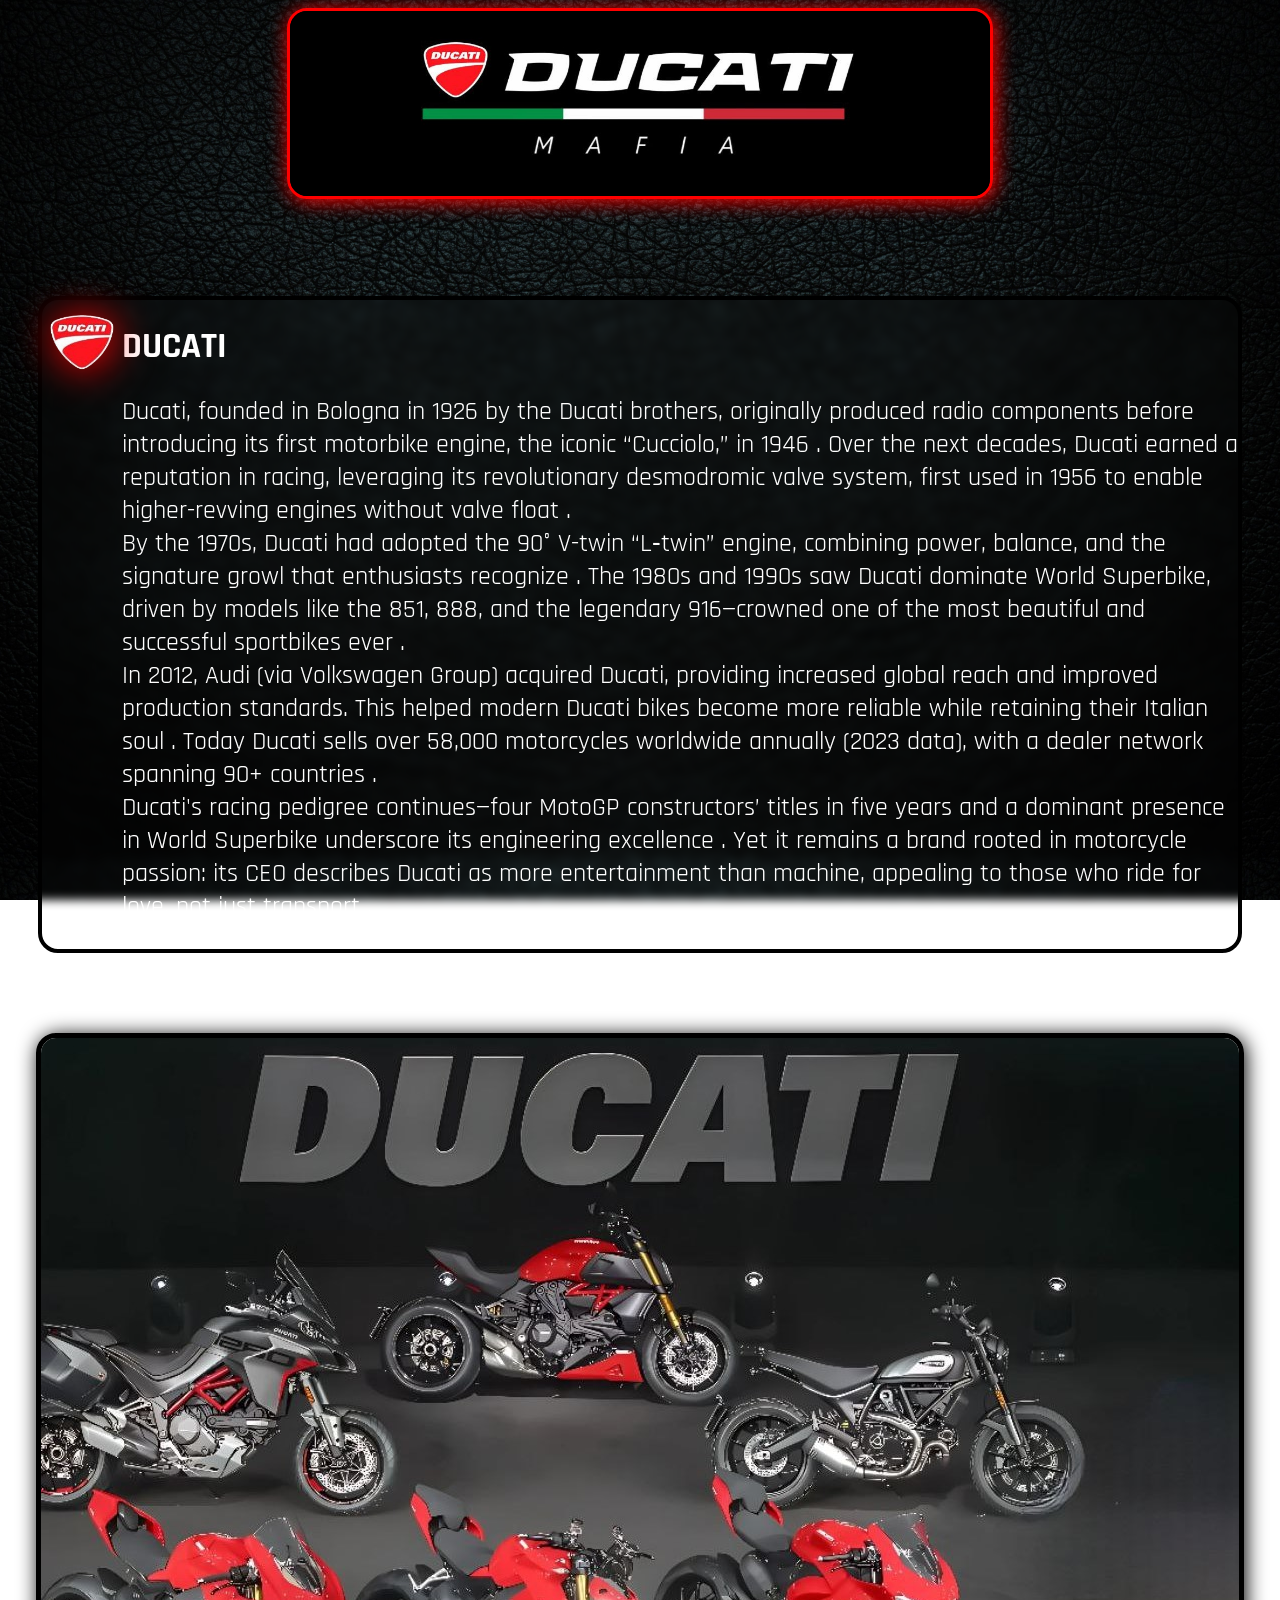
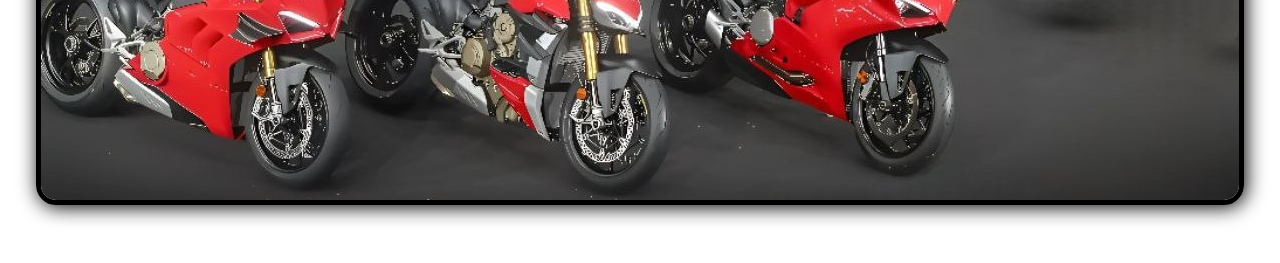
<file: index.html>
<!DOCTYPE html>
<html lang="en">
<head>
    <meta charset="UTF-8">
    <link rel="icon" type="image/svg+xml" href="./imgs/title.png" />
    <link href="https://fonts.googleapis.com/css2?family=Rajdhani:wght@500;700&display=swap" rel="stylesheet">
    <link rel="stylesheet" href="style.css">
    <meta name="viewport" content="width=device-width, initial-scale=1.0">
    <title>DUCATI</title>
</head>
<body>
    <DIV>
    <a href="https://www.ducati.com/ww/en/home" target="_blank">
    <img id="back" src="./imgs/top.jpg" alt="DUCATI" width="700px"  >
    </a>
    </DIV>

    <DIV class="text">
        <div>
            <img src="./imgs/title.png" alt="DUCATI" width="80px"
             style="filter: drop-shadow(2px 2px 20px red);">
        </div>

         <div style="color: white;;">
            <h1 style="font-size: 36px;">DUCATI</h1>
            <p  style="font-size:26px ;">Ducati, founded in Bologna in 1926 by the Ducati brothers, originally produced radio components before introducing its first motorbike engine, the iconic “Cucciolo,” in 1946  . Over the next decades, Ducati earned a reputation in racing, leveraging its revolutionary desmodromic valve system, first used in 1956 to enable higher-revving engines without valve float  .
            <br>
            By the 1970s, Ducati had adopted the 90° V-twin “L‑twin” engine, combining power, balance, and the signature growl that enthusiasts recognize  . The 1980s and 1990s saw Ducati dominate World Superbike, driven by models like the 851, 888, and the legendary 916—crowned one of the most beautiful and successful sportbikes ever  .
            <br>
            In 2012, Audi (via Volkswagen Group) acquired Ducati, providing increased global reach and improved production standards. This helped modern Ducati bikes become more reliable while retaining their Italian soul  . Today Ducati sells over 58,000 motorcycles worldwide annually (2023 data), with a dealer network spanning 90+ countries  .
            <br>
            Ducati's racing pedigree continues—four MotoGP constructors’ titles in five years and a dominant presence in World Superbike underscore its engineering excellence  . Yet it remains a brand rooted in motorcycle passion: its CEO describes Ducati as more entertainment than machine, appealing to those who ride for love, not just transport  .</p>
        </div>

 </DIV>

    
        <img usemap="#bikes" id="back2" src="./imgs/map pro.jpg" alt="DUCATI MOTORCYCLE">
        
        <map name="bikes">
    <area alt="panigale v4" title="panigale v4" href="./Panigale V4.html" coords="307,740,-1,483" shape="rect">
    <area  alt=" Streetfighter" title=" Streetfighter" href="./Streetfighter V4.html" coords="312,480,608,752" shape="rect">
    <area  alt="Panigale V2" title="Panigale V2" href="./V2.html" coords="630,474,923,738" shape="rect">
    <area  alt=" Multistrada V4" title=" Multistrada V4" href="./MultistradaV4.html" coords="-1,231,337,451" shape="rect">
    <area  alt="Scrambler 1100 / 800 (Nightshift)" title="Scrambler 1100 / 800 (Nightshift)" href="./Scrambler.html" coords="1045,470,719,286" shape="rect">
    <area  alt="ducati diavel v4" title="ducati diavel v4" href="./ducati diavel v4.html" coords="340,185,687,352" shape="rect">
</map>

    

</body>
</html>
</file>
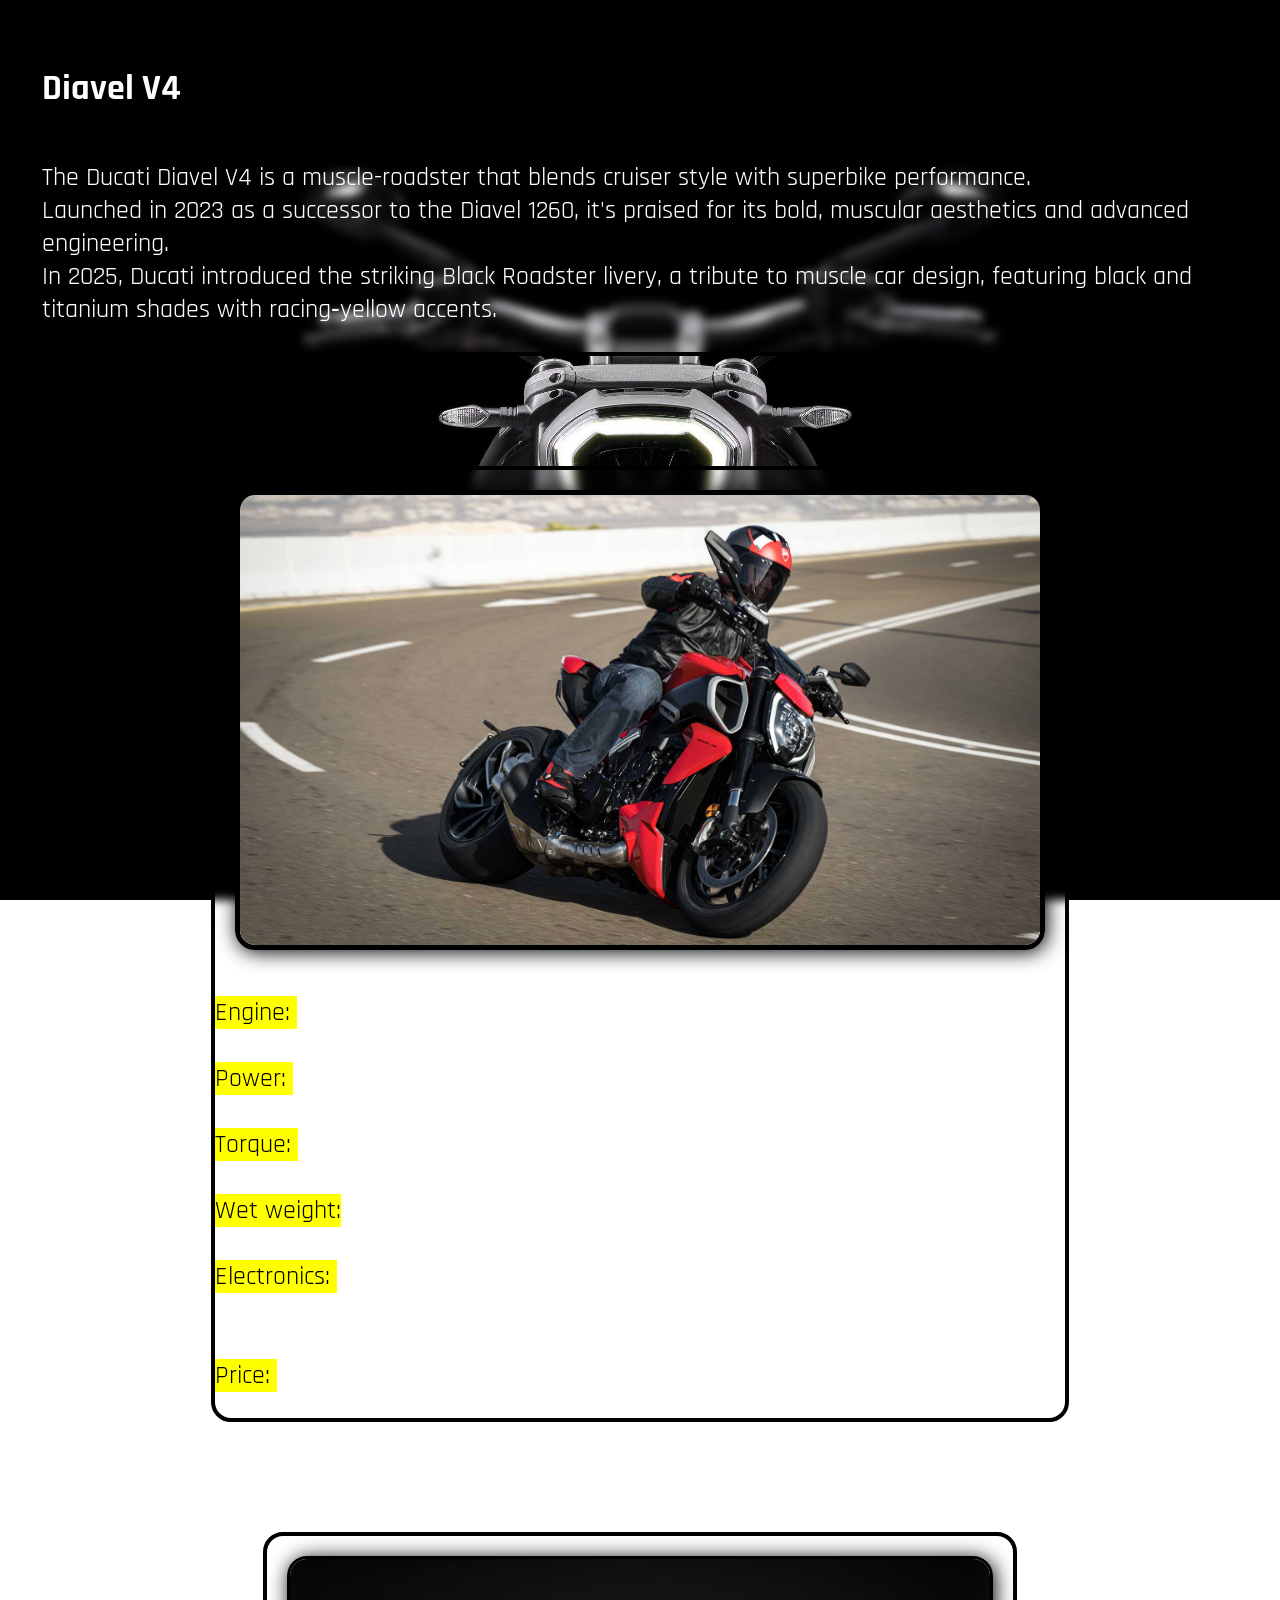
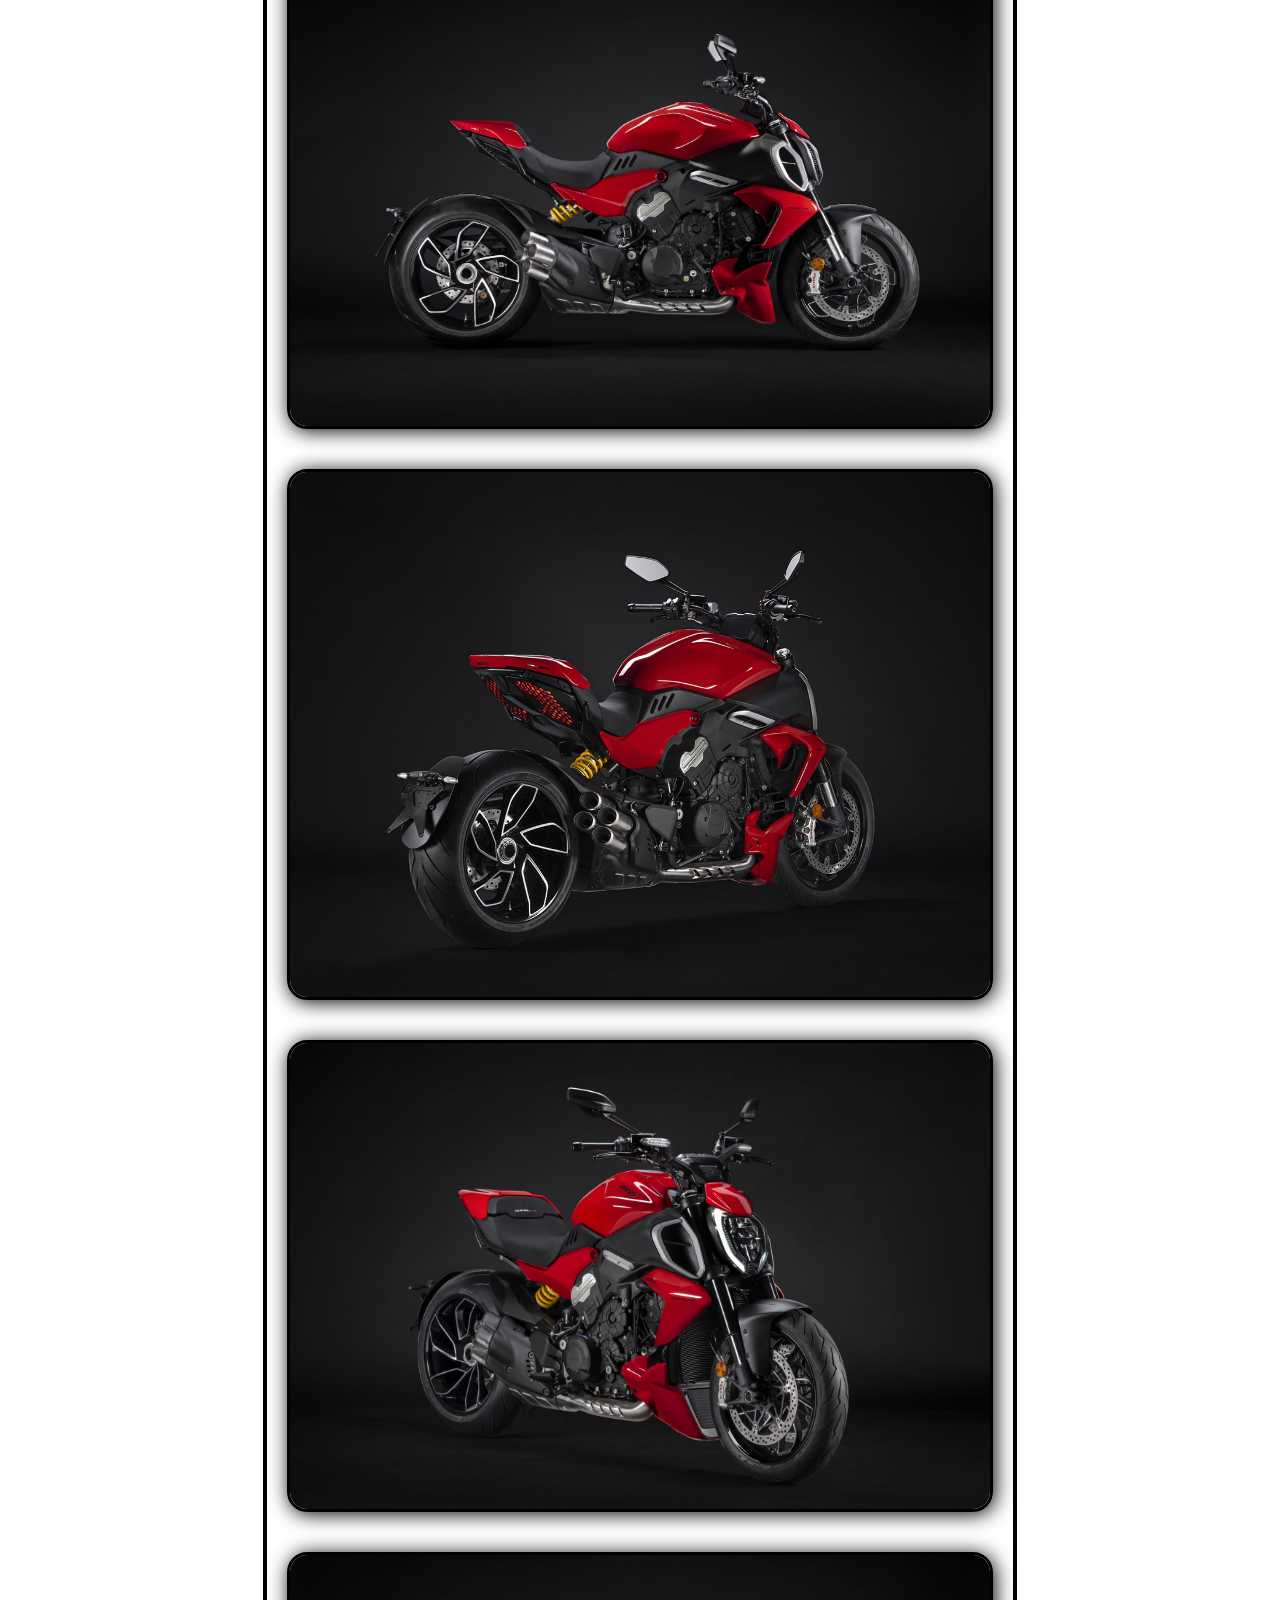
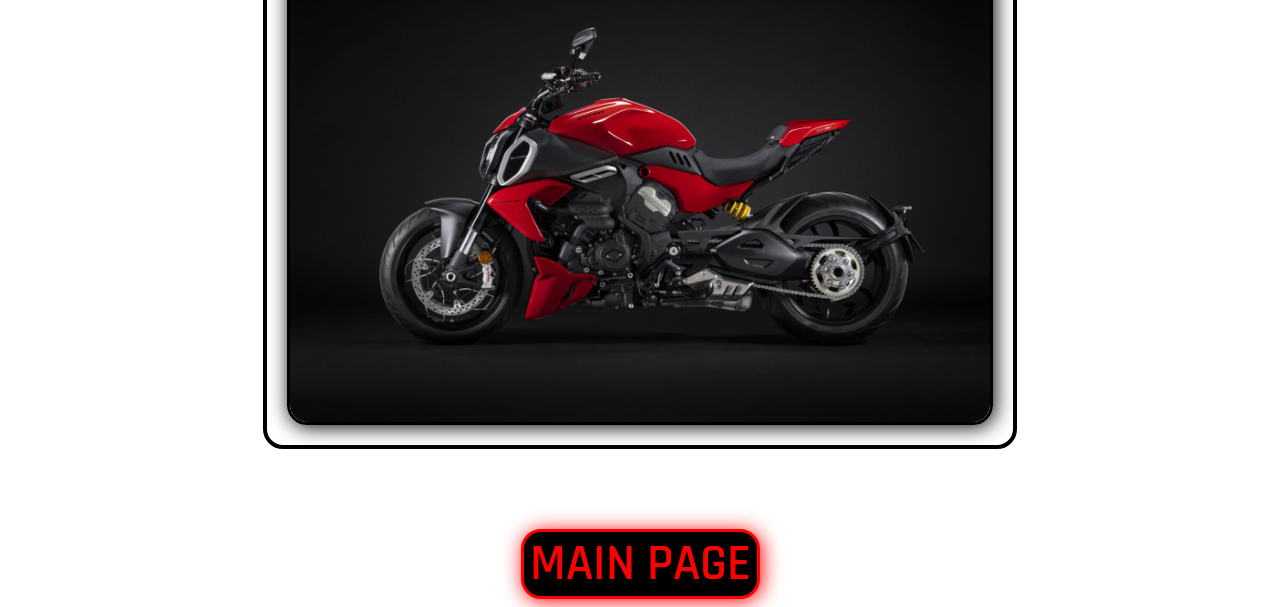
<file: ducati diavel v4.html>
<!DOCTYPE html>
<html lang="en">
<head>
    <meta charset="UTF-8">
    <link rel="icon" type="image/svg+xml" href="./imgs/title.png" />
    <link href="https://fonts.googleapis.com/css2?family=Rajdhani:wght@500;700&display=swap" rel="stylesheet">
    <link rel="stylesheet" href="style.css">
    <meta name="viewport" content="width=device-width, initial-scale=1.0">
    <title>Diavel V4</title>
</head>
<body style="background-image: url('./diavel/background.jpg');background-size:100% ;">
    <div class="text" style="color: white; display: flex; flex-direction: column;">
        <h1 style="font-size: 36px;">Diavel V4</h1>
        <p style="font-size: 26px;">
        The Ducati Diavel V4 is a muscle-roadster that blends cruiser style with superbike performance.
        <br>
         Launched in 2023 as a successor to the Diavel 1260, it's praised for its bold, muscular aesthetics and advanced engineering.
         <br>
          In 2025, Ducati introduced the striking Black Roadster livery, a tribute to muscle car design, featuring black and titanium shades with racing‑yellow accents.
    </div>
    <div class="text" style="color: white; display: flex; flex-direction: column;font-size: 26px;">
        <img src="./diavel/1.jpg" alt="Diavel V4" id="back2" width="800px" style="margin: 20px;">
        <p>
            <mark>Engine: </mark> 1,158 cc V4, liquid-cooled – strong and smooth.
            <br><br>
            <mark>Power: </mark>~168 hp – beast-level performance.
            <br><br>
            <mark>Torque: </mark>~ 126 Nm – instant pull at mid-range. 
            <br><br>
             <mark>Wet weight:</mark>  ~211 kg dry
            <br><br>
            <mark>Electronics: </mark> Full suite – Riding Modes, Cornering ABS, Traction Control,<br> Wheelie Control, Launch Control, Cruise Control.  
            <br><br>
            <mark>Price: </mark>≈ $27,000 USD 
        </p>
    </div>
    <div class="text2">
        <img src="./diavel/2.jpeg" alt="Diavel V4" id="back3">
        <img src="./diavel/3.jpg" alt="Diavel V4" id="back3">
        <img src="./diavel/4.jpg" alt="Diavel V4" id="back3">
        <img src="./diavel/5.jpg" alt="Diavel V4" id="back3">
    </div>
    <div class="button"><a href="./index.html" style="margin: 6px ;">MAIN PAGE</a></div>
    
</body>
</html>
</file>
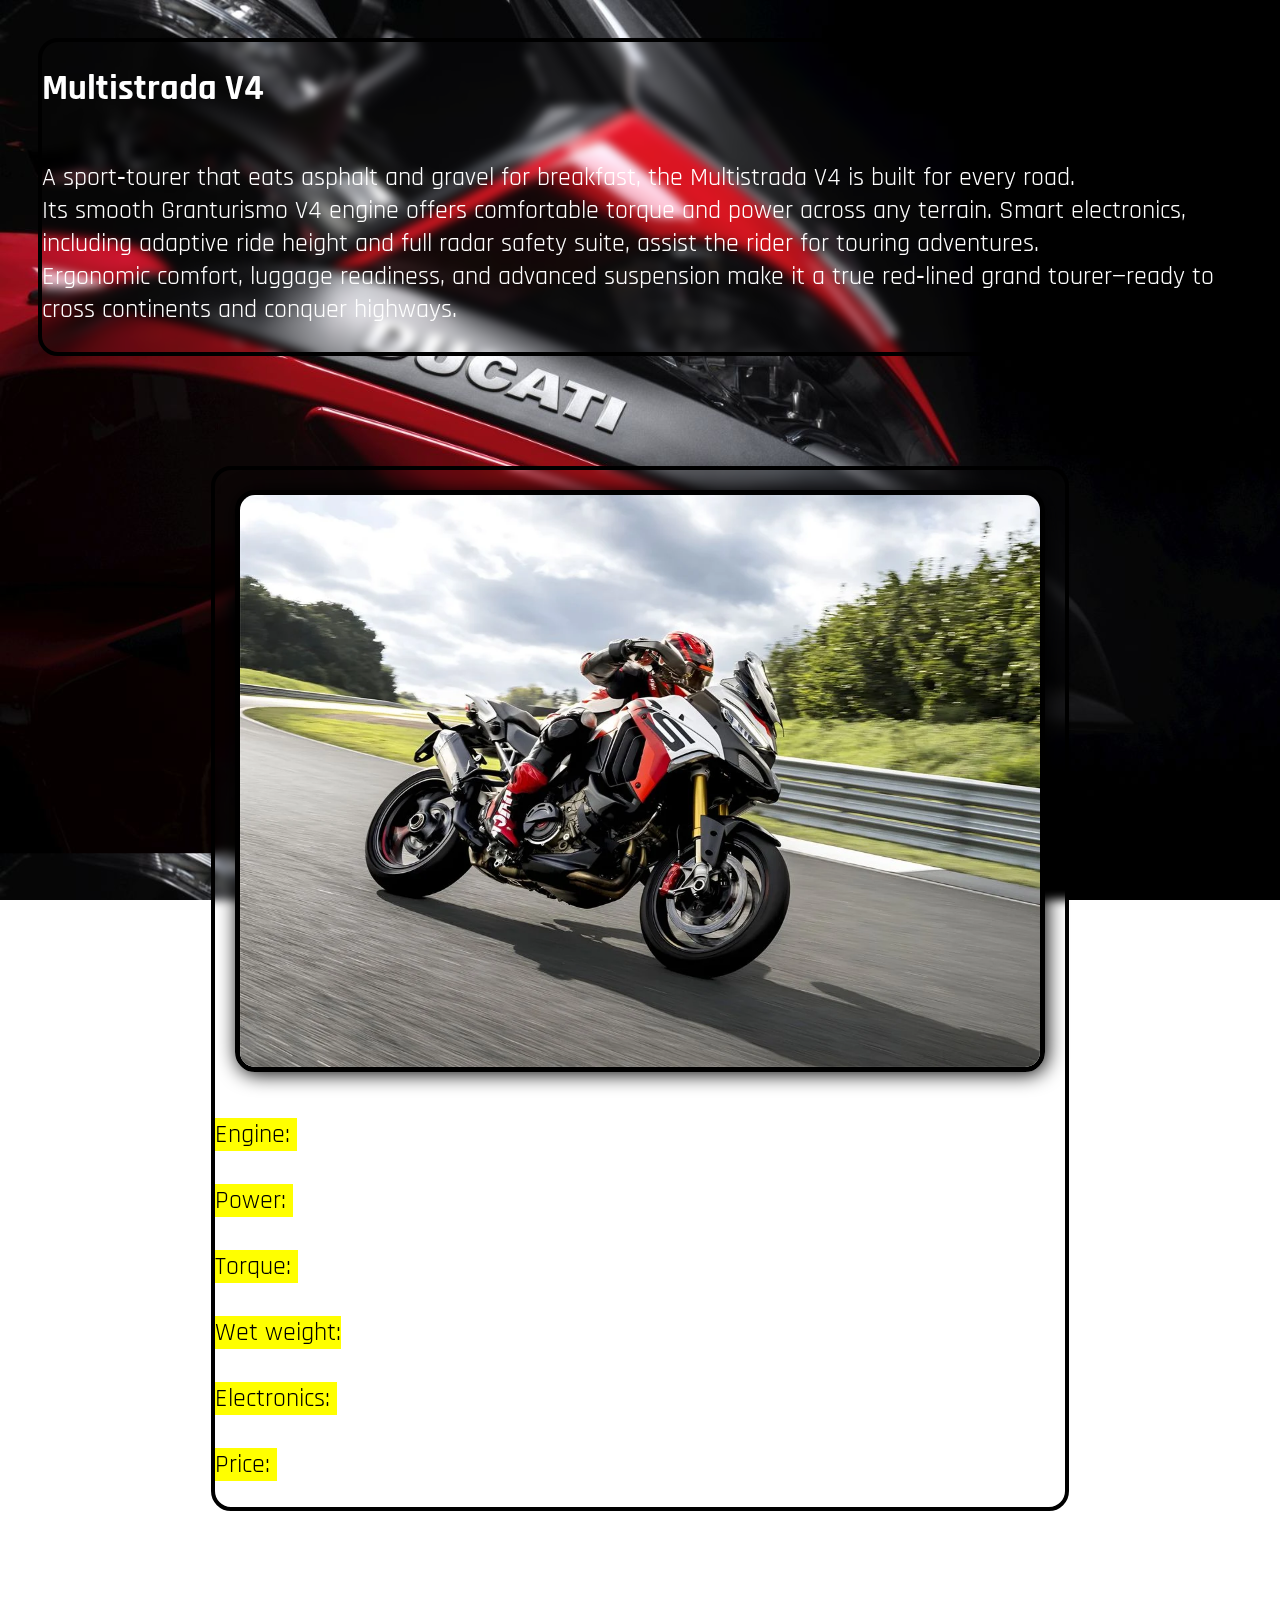
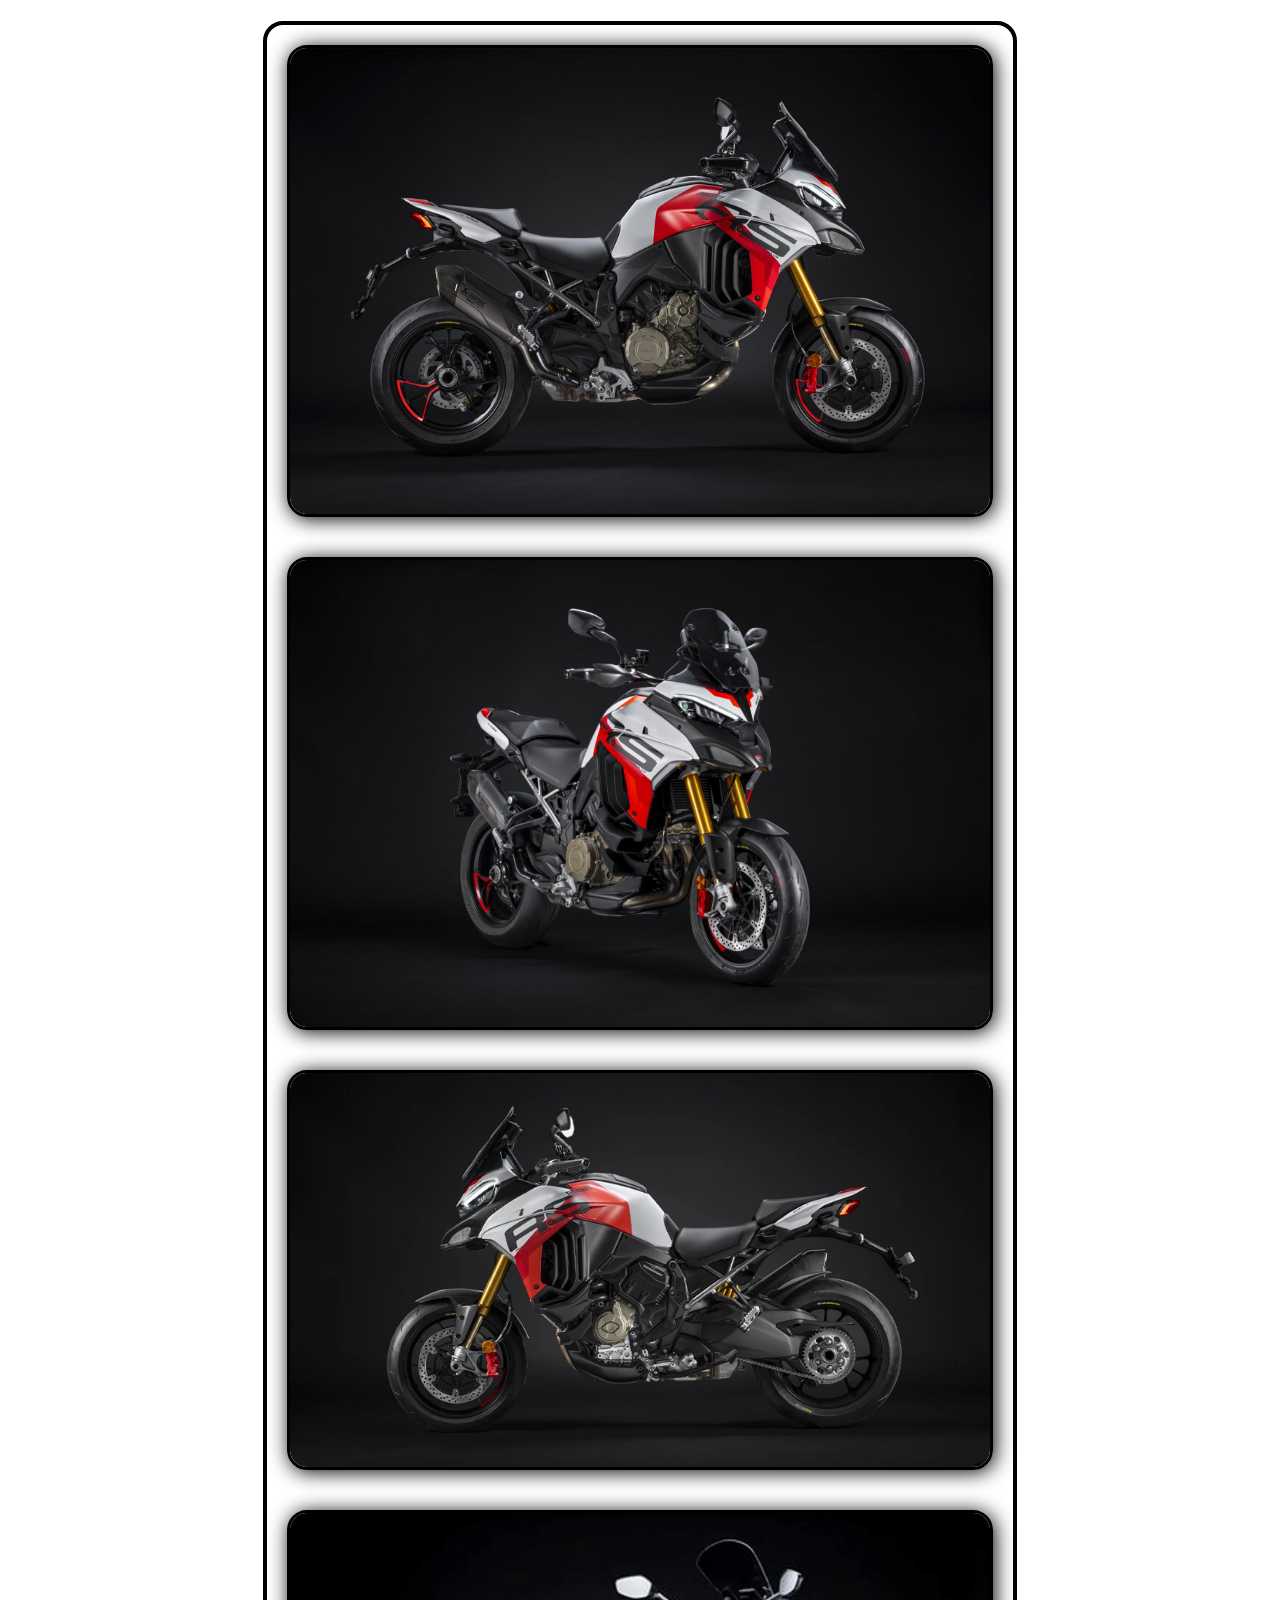
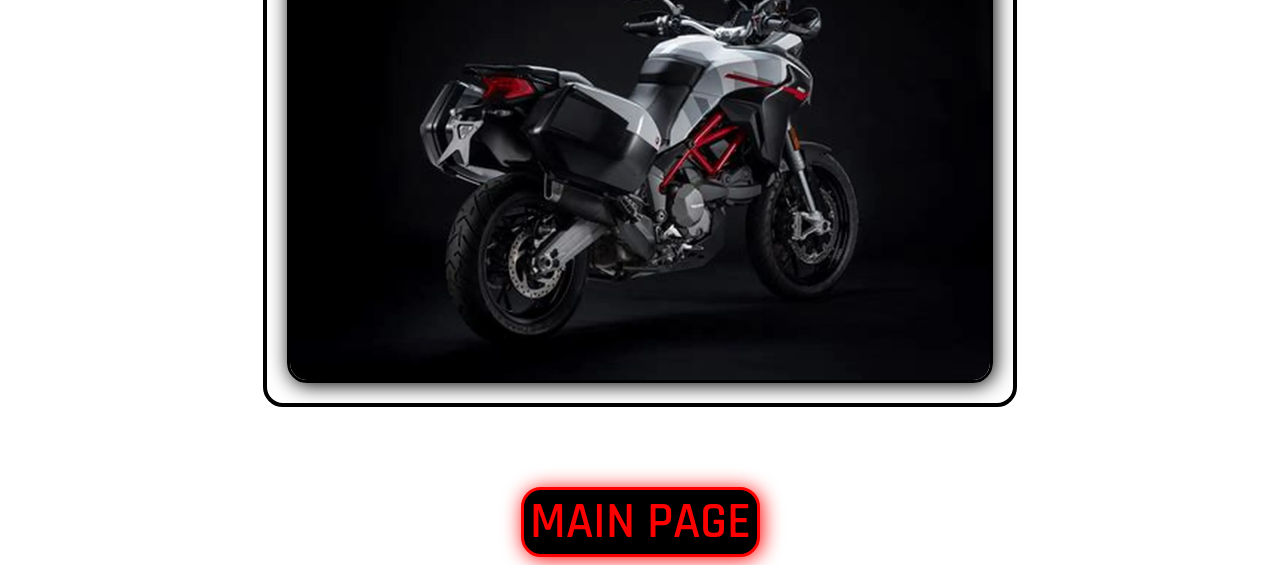
<file: MultistradaV4.html>
<!DOCTYPE html>
<html lang="en">
<head>
    <meta charset="UTF-8">
    <link rel="icon" type="image/svg+xml" href="./imgs/title.png" />
    <link href="https://fonts.googleapis.com/css2?family=Rajdhani:wght@500;700&display=swap" rel="stylesheet">
    <link rel="stylesheet" href="style.css">
    <meta name="viewport" content="width=device-width, initial-scale=1.0">
    <title>Multistrada V4</title>
</head>
<body style="background-image: url('./multistrada/background.jpg');background-size:100% ;">
    <div class="text" style="color: white; display: flex; flex-direction: column;">
        <h1 style="font-size: 36px;">Multistrada V4</h1>
        <p style="font-size: 26px;">
        A sport‑tourer that eats asphalt and gravel for breakfast, the Multistrada V4 is built for every road.
        <br>
         Its smooth Granturismo V4 engine offers comfortable torque and power across any terrain. Smart electronics, including adaptive ride height and full radar safety suite, assist the rider for touring adventures. 
         <br>
         Ergonomic comfort, luggage readiness, and advanced suspension make it a true red‑lined grand tourer—ready to cross continents and conquer highways.
    </div>
    <div class="text" style="color: white; display: flex; flex-direction: column;font-size: 26px;">
        <img src="./multistrada/1.webp" alt="Multistrada V4" id="back2" width="800px" style="margin: 20px;">
        <p>
            <mark>Engine: </mark>V4 Granturismo, ~1,158 cc
            <br><br>
            <mark>Power: </mark>~170 hp (V4/V4 S), 209 hp (Pikes Peak)
            <br><br>
            <mark>Torque: </mark>~91 lb‑ft
            <br><br>
             <mark>Wet weight:</mark>  ~500–421 lb wet depending on model
            <br><br>
            <mark>Electronics: </mark>  Adaptive cruise, radar, cornering ABS, multiple ride modes
            <br><br>
            <mark>Price: </mark>Starting $19,995 (base); V4 S ~$23k; Pikes Peak ~$25k  
        </p>
    </div>
    <div class="text2">
        <img src="./multistrada/2.jpg" alt="Multistrada V4" id="back3">
        <img src="./multistrada/3.jpg" alt="Multistrada V4" id="back3">
        <img src="./multistrada/4.webp" alt="Multistrada V4" id="back3">
        <img src="./multistrada/5.webp" alt="Multistrada V4" id="back3">
    </div>
    <div class="button"><a href="./index.html" style="margin: 6px ;">MAIN PAGE</a></div>
    
</body>
</html>
</file>
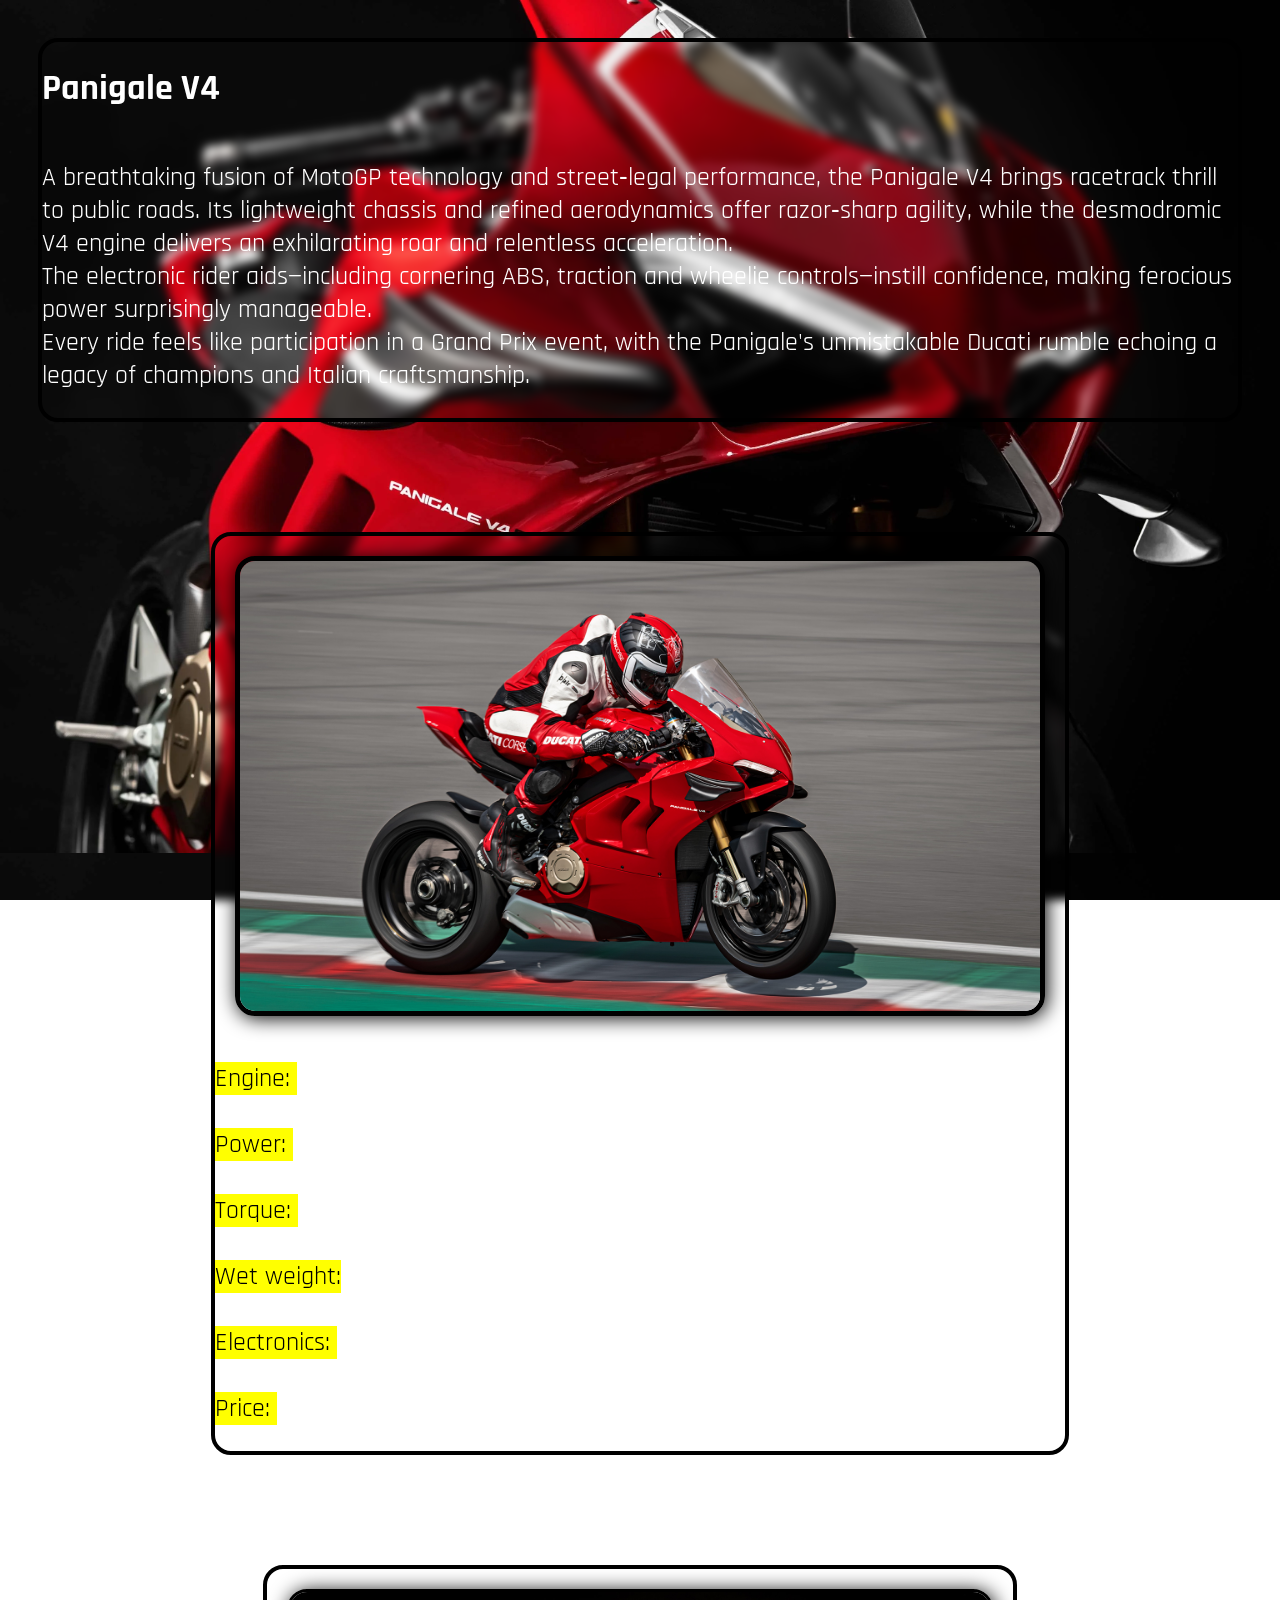
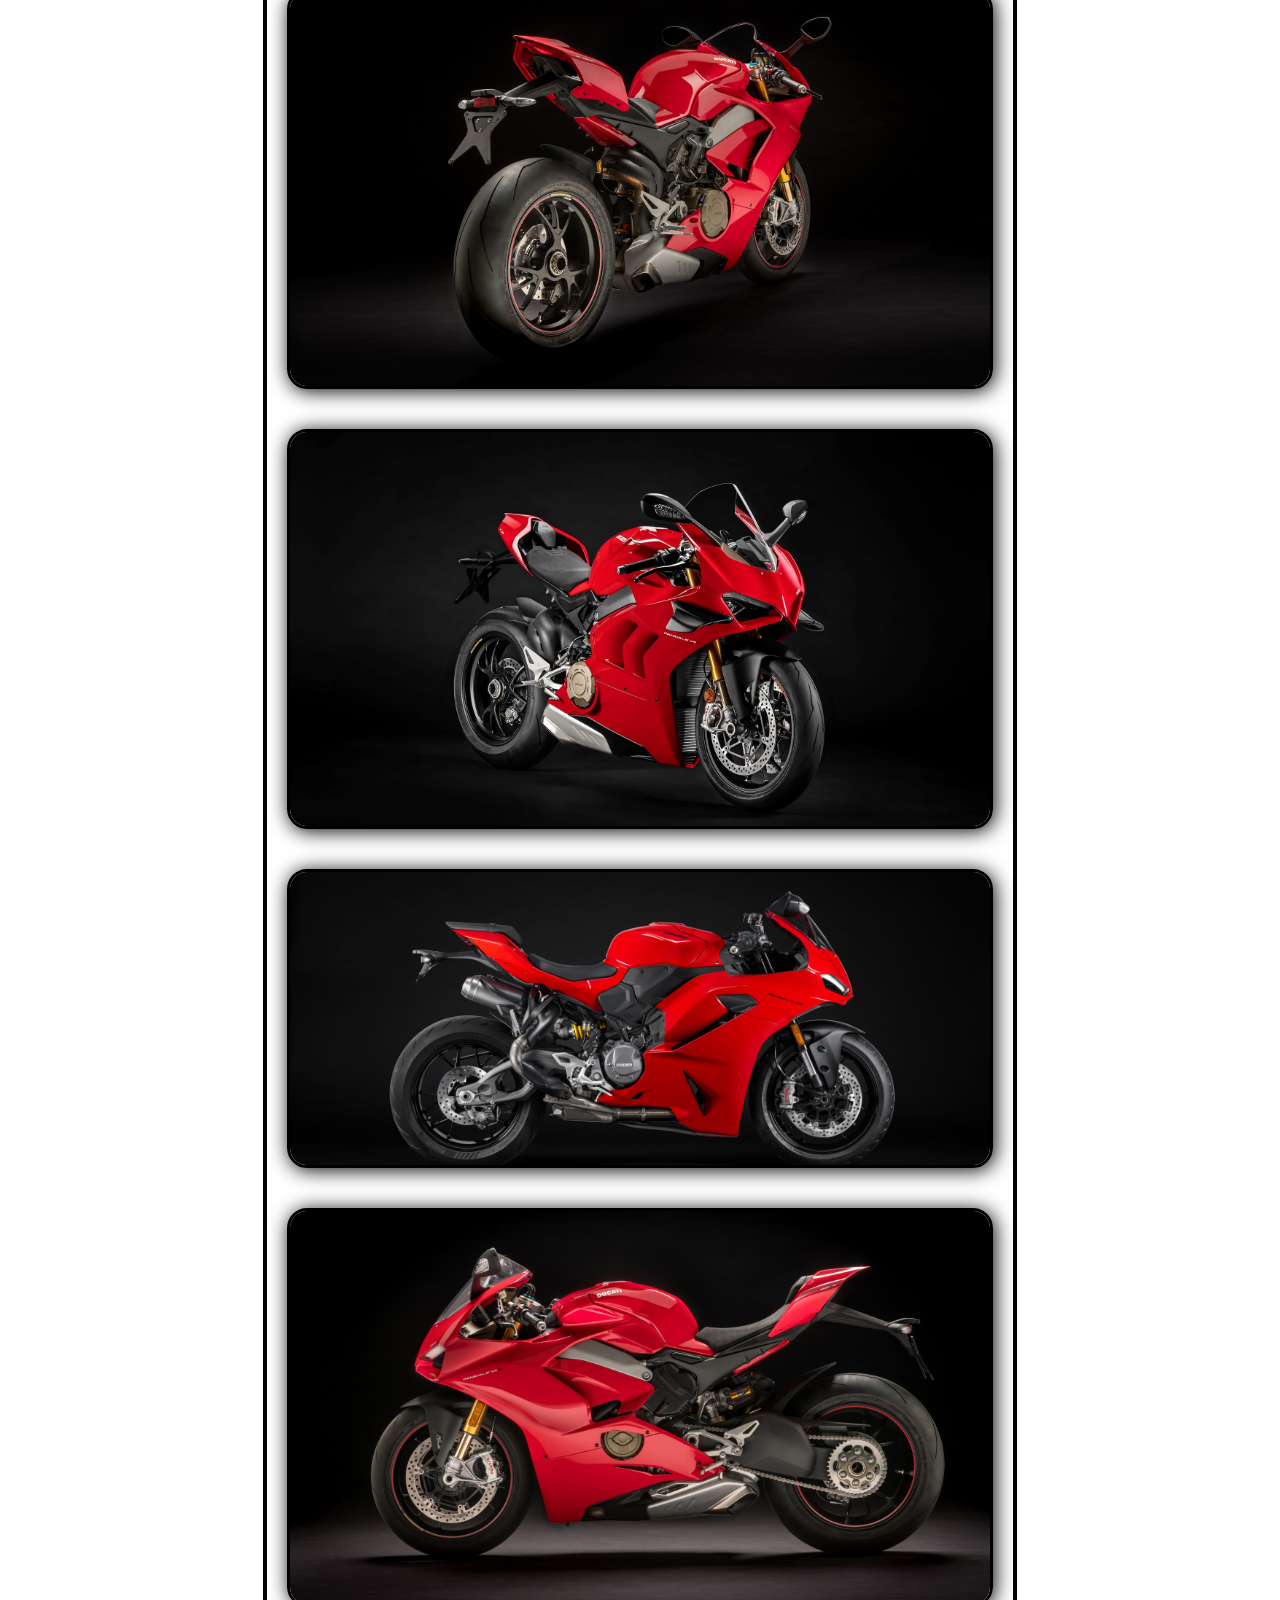
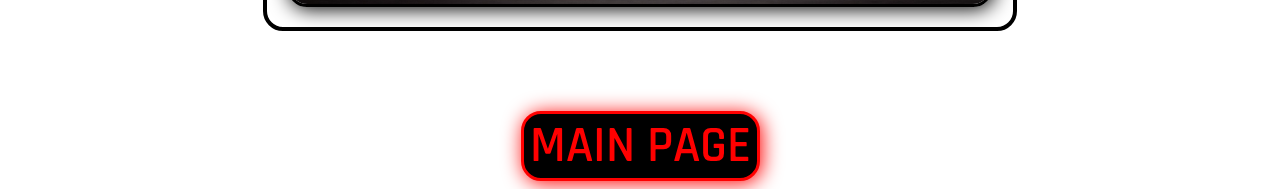
<file: Panigale V4.html>
<!DOCTYPE html>
<html lang="en">
<head>
    <meta charset="UTF-8">
    <link rel="icon" type="image/svg+xml" href="./imgs/title.png" />
    <link href="https://fonts.googleapis.com/css2?family=Rajdhani:wght@500;700&display=swap" rel="stylesheet">
    <link rel="stylesheet" href="style.css">
    <meta name="viewport" content="width=device-width, initial-scale=1.0">
    <title>paingale v4</title>
</head>
<body style="background-image: url('./paingale_v4/background.webp');background-size:100% ;">
    <div class="text" style="color: white; display: flex; flex-direction: column;">
        <h1 style="font-size: 36px;">Panigale V4</h1>
        <p style="font-size: 26px;">
        A breathtaking fusion of MotoGP technology and street‑legal performance, the Panigale V4 brings racetrack thrill to public roads. Its lightweight chassis and refined aerodynamics offer razor‑sharp agility, while the desmodromic V4 engine delivers an exhilarating roar and relentless acceleration.
        <br>
         The electronic rider aids—including cornering ABS, traction and wheelie controls—instill confidence, making ferocious power surprisingly manageable. 
        <br>
         Every ride feels like participation in a Grand Prix event, with the Panigale's unmistakable Ducati rumble echoing a legacy of champions and Italian craftsmanship.
        </p>
    </div>
    <div class="text" style="color: white; display: flex; flex-direction: column;font-size: 26px;">
        <img src="./paingale_v4/1.jpg" alt="paingale_v4" id="back2" width="800px" style="margin: 20px;">
        <p>
            <mark>Engine: </mark> 1,103 cc liquid‑cooled 90° V4, DOHC, desmodromic valves
            <br><br>
            <mark>Power: </mark>~209 hp
            <br><br>
            <mark>Torque: </mark>~89.5 lb‑ft
            <br><br>
             <mark>Wet weight:</mark>  ~414 lb
            <br><br>
            <mark>Electronics: </mark> 6‑axis IMU with cornering ABS, adaptive traction, slide control, DQS
            <br><br>
            <mark>Price: </mark>≈ $25,995 (V4) / $33,895 (V4 S)
        </p>
    </div>
    <div class="text2">
        <img src="./paingale_v4/2.jpg" alt="paingale_v4" id="back3">
        <img src="./paingale_v4/4.webp" alt="paingale_v4" id="back3">
        <img src="./paingale_v4/3.jpg" alt="paingale_v4" id="back3">
        <img src="./paingale_v4/5.jpg" alt="paingale_v4" id="back3">
    </div>
    <div class="button"><a href="./index.html" style="margin: 6px ;">MAIN PAGE</a></div>
    
</body>
</html>
</file>
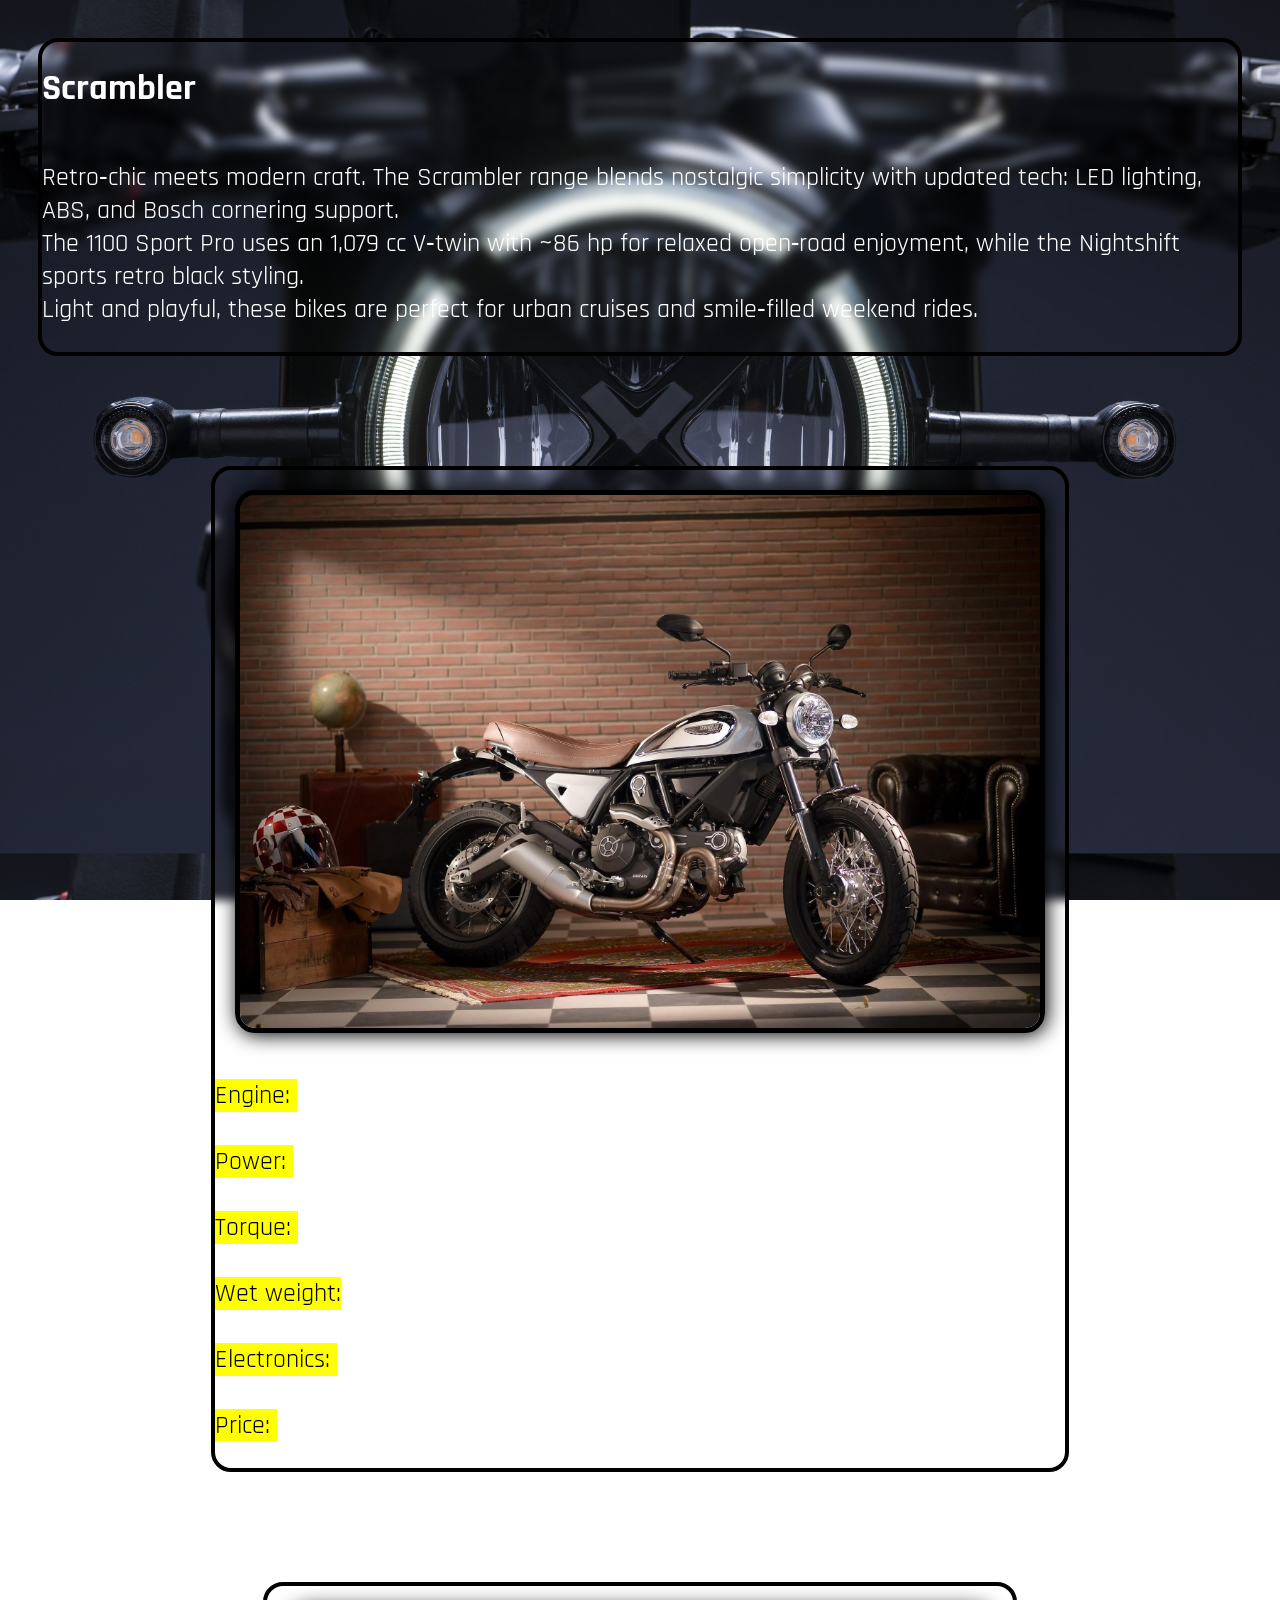
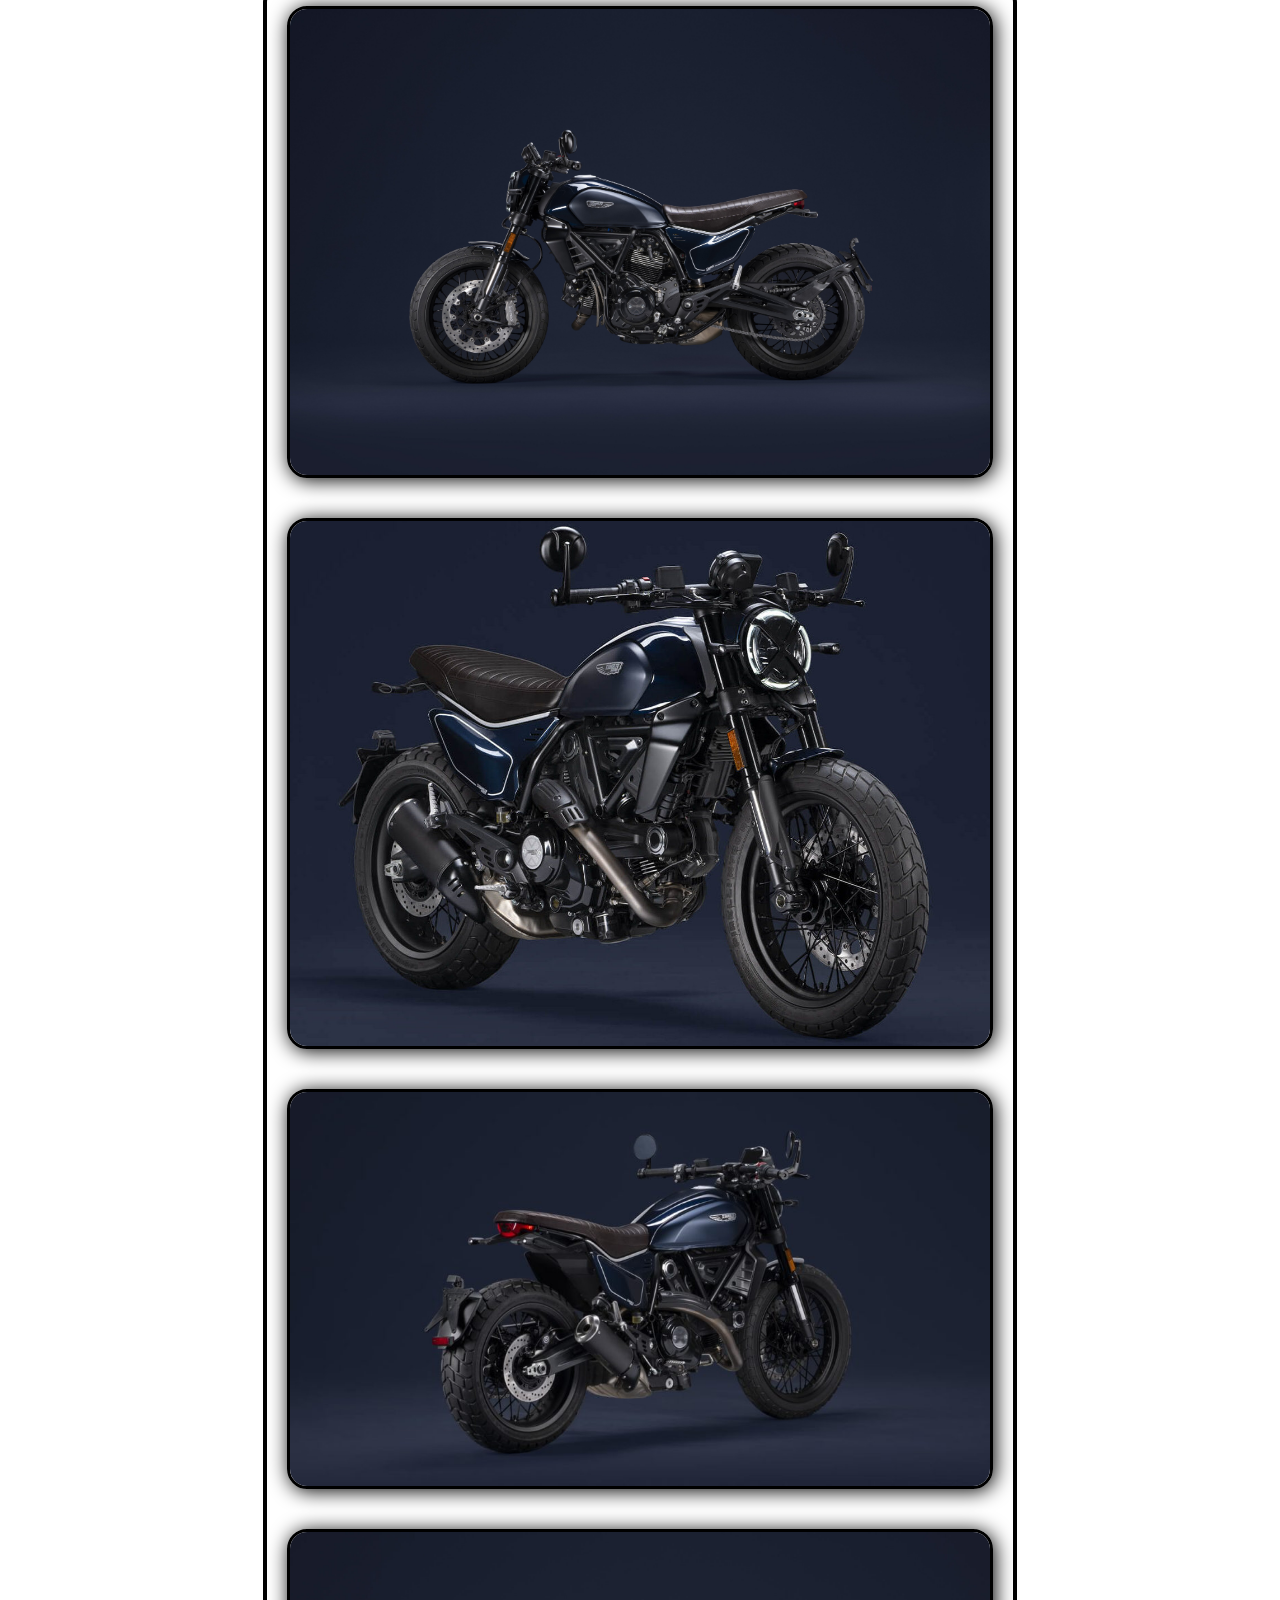
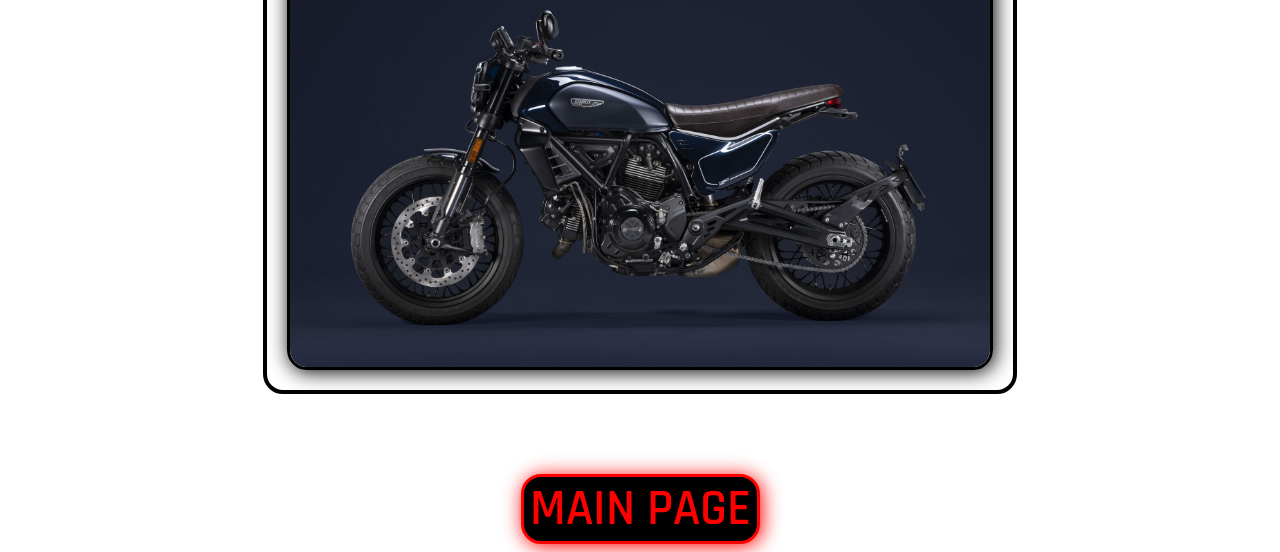
<file: Scrambler.html>
<!DOCTYPE html>
<html lang="en">
<head>
    <meta charset="UTF-8">
    <link rel="icon" type="image/svg+xml" href="./imgs/title.png" />
    <link href="https://fonts.googleapis.com/css2?family=Rajdhani:wght@500;700&display=swap" rel="stylesheet">
    <link rel="stylesheet" href="style.css">
    <meta name="viewport" content="width=device-width, initial-scale=1.0">
    <title>Scrambler</title>
</head>
<body style="background-image: url('./Scrambler/background.jpg');background-size:100% ;">
    <div class="text" style="color: white; display: flex; flex-direction: column;">
        <h1 style="font-size: 36px;">Scrambler</h1>
        <p style="font-size: 26px;">
        Retro‑chic meets modern craft. The Scrambler range blends nostalgic simplicity with updated tech: LED lighting, ABS, and Bosch cornering support.
        <br>
         The 1100 Sport Pro uses an 1,079 cc V‑twin with ~86 hp for relaxed open‑road enjoyment, while the Nightshift sports retro black styling.
         <br>
          Light and playful, these bikes are perfect for urban cruises and smile‑filled weekend rides.

    </div>
    <div class="text" style="color: white; display: flex; flex-direction: column;font-size: 26px;">
        <img src="./Scrambler/1.webp" alt="Scrambler" id="back2" width="800px" style="margin: 20px;">
        <p>
            <mark>Engine: </mark> 1,079 cc air‐cooled V‑twin
            <br><br>
            <mark>Power: </mark>~86 hp
            <br><br>
            <mark>Torque: </mark>~ 66 lb‑ft 
            <br><br>
             <mark>Wet weight:</mark>  ~206 kg wet
            <br><br>
            <mark>Electronics: </mark> Bosch Cornering ABS  
            <br><br>
            <mark>Price: </mark>≈ $12,395 (Full Throttle/Nightshift), ~$17,195 (1100 Sport Pro)  
        </p>
    </div>
    <div class="text2">
        <img src="./Scrambler/2.jpg" alt="Scrambler" id="back3">
        <img src="./Scrambler/3.jpeg" alt="Scrambler" id="back3">
        <img src="./Scrambler/4.jpg" alt="Scrambler" id="back3">
        <img src="./Scrambler/5.jpg" alt="Scrambler" id="back3">
    </div>
    <div class="button"><a href="./index.html" style="margin: 6px ;">MAIN PAGE</a></div>
    
</body>
</html>
</file>
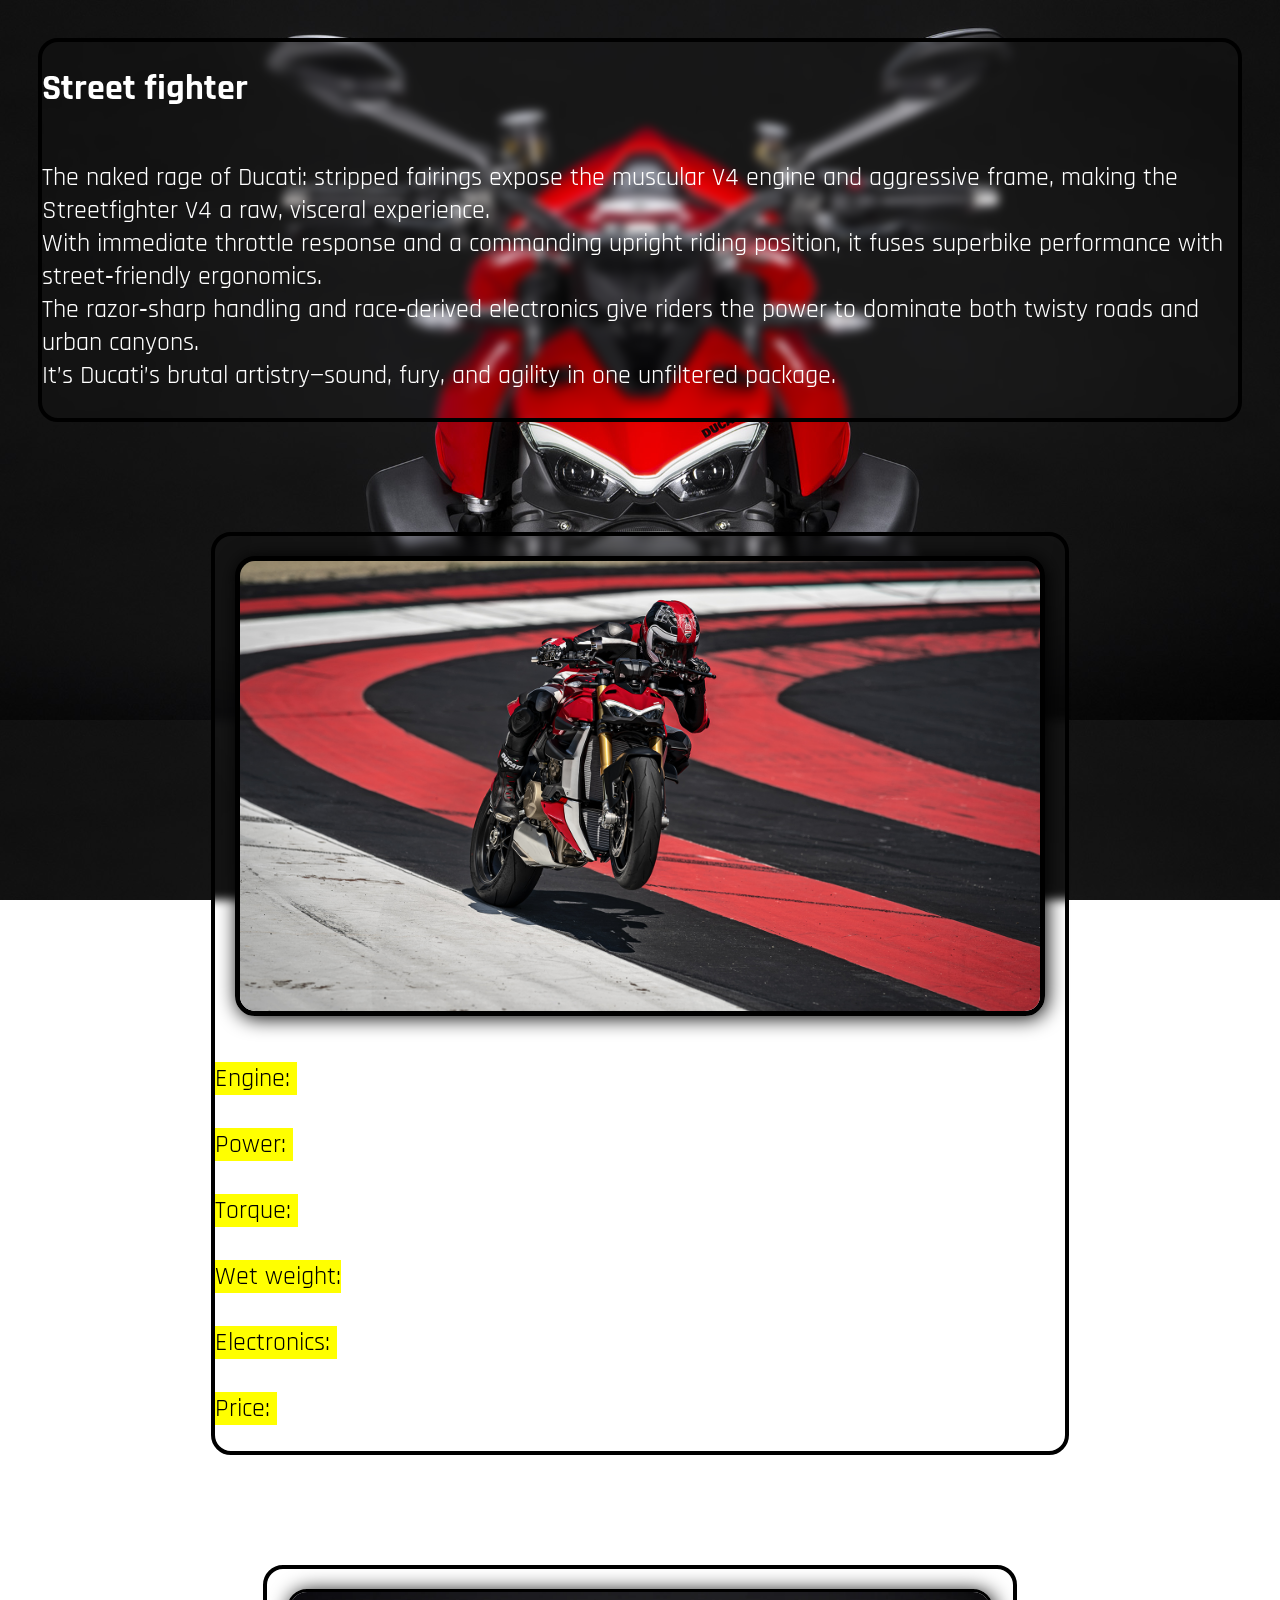
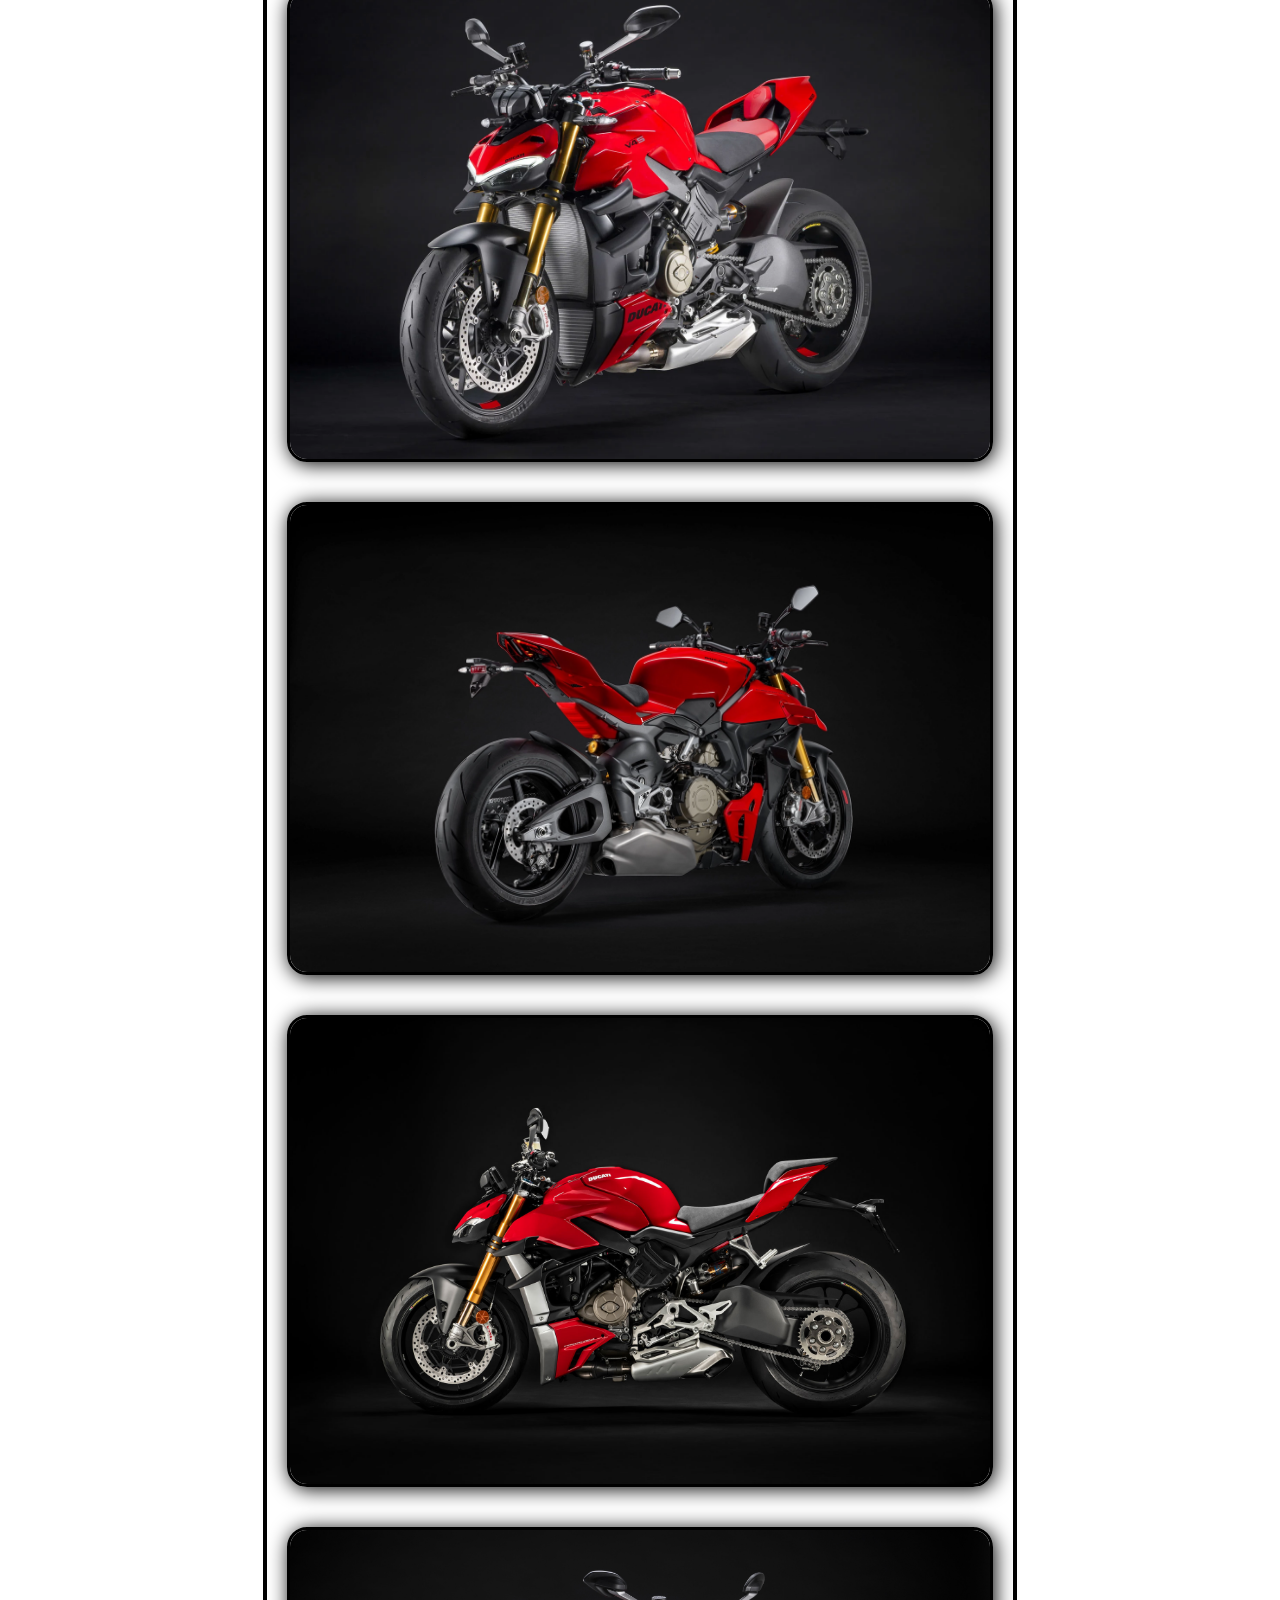
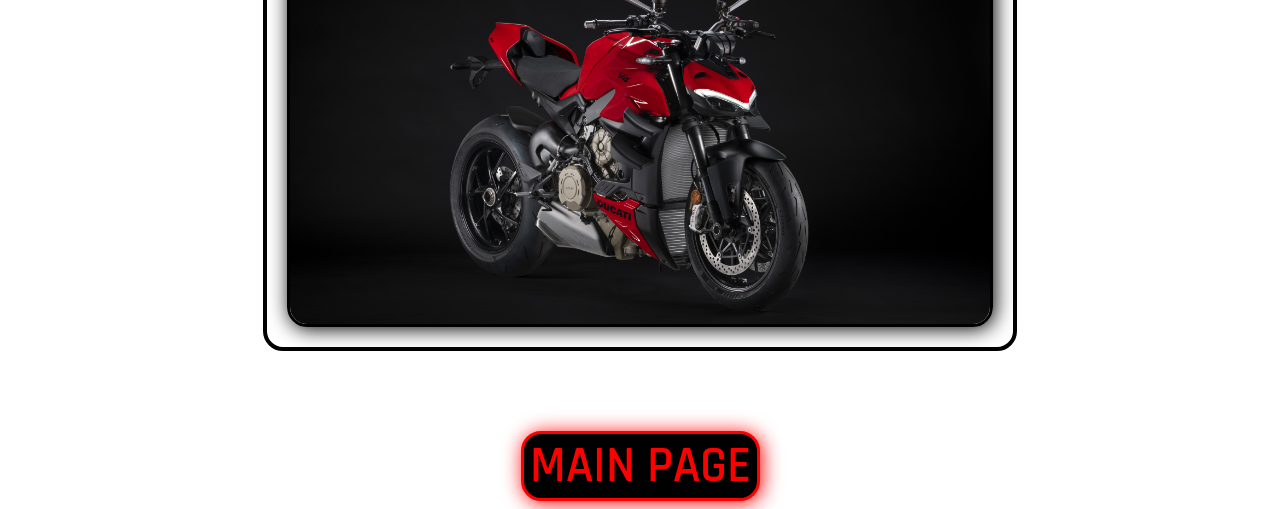
<file: Streetfighter V4.html>
<!DOCTYPE html>
<html lang="en">
<head>
     <meta charset="UTF-8">
    <link rel="icon" type="image/svg+xml" href="./imgs/title.png" />
    <link href="https://fonts.googleapis.com/css2?family=Rajdhani:wght@500;700&display=swap" rel="stylesheet">
    <link rel="stylesheet" href="style.css">
    <meta name="viewport" content="width=device-width, initial-scale=1.0">
    <title>Streetfighter</title>
</head>
<body style="background-image: url('./street_fighter/background.jpg');background-size: 100%;">
    <div class="text" style="color: white; display: flex; flex-direction: column;">
        <h1 style="font-size: 36px;">Street fighter</h1>
        <p style="font-size: 26px;">
        The naked rage of Ducati: stripped fairings expose the muscular V4 engine and aggressive frame, making the Streetfighter V4 a raw, visceral experience.
        <br>
        With immediate throttle response and a commanding upright riding position, it fuses superbike performance with street‑friendly ergonomics.
        <br>
        The razor‑sharp handling and race‑derived electronics give riders the power to dominate both twisty roads and urban canyons.
        <br>
         It’s Ducati’s brutal artistry—sound, fury, and agility in one unfiltered package.
        </p>
    </div>
    </div>
    <div class="text" style="color: white; display: flex; flex-direction: column;font-size: 26px;">
        <img src="./street_fighter/1.jpg" alt="street_fighter" id="back2" width="800px" style="margin: 20px;">
        <p>
            <mark>Engine: </mark> 1,103 cc V4 desmo
            <br><br>
            <mark>Power: </mark>~209 hp
            <br><br>
            <mark>Torque: </mark> ~89.5 lb‑ft
            <br><br>
             <mark>Wet weight:</mark> ~395 lb wet
            <br><br>
            <mark>Electronics: </mark>Full Ducati Safety Pack, DQS, cornering ABS
            <br><br>
            <mark>Price: </mark>≈  $24,000–$26,000 (V4), $28,000+ (V4 S / Supreme edition $50,000)  
        </p>
    </div>
    <div class="text2">
        <img src="./street_fighter/2.webp" alt="street_fighter" id="back3">
        <img src="./street_fighter/3.webp" alt="street_fighter" id="back3">
        <img src="./street_fighter/4.jpg" alt="street_fighter" id="back3">
        <img src="./street_fighter/5.jpg" alt="street_fighter" id="back3">
    </div>
    <div class="button"><a href="./index.html" style="margin: 6px ;">MAIN PAGE</a></div>
</body>
</html>
</file>
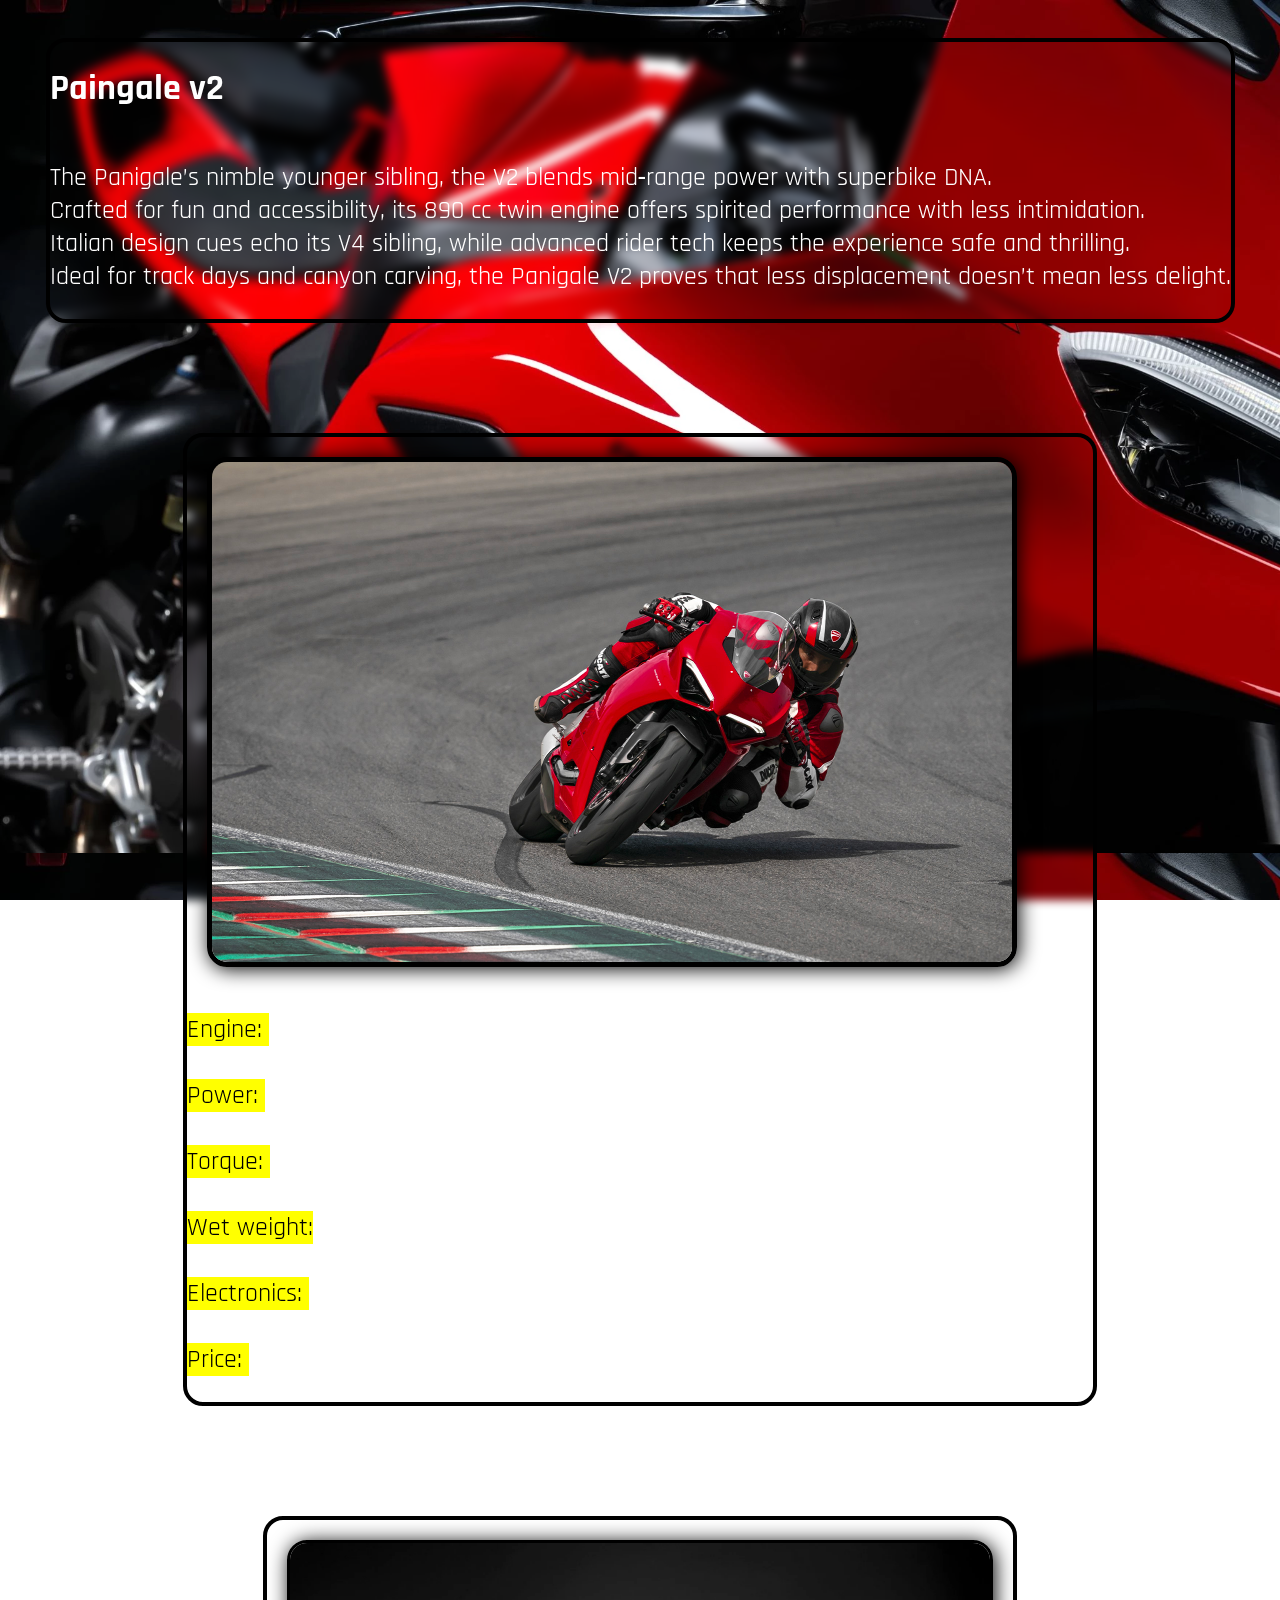
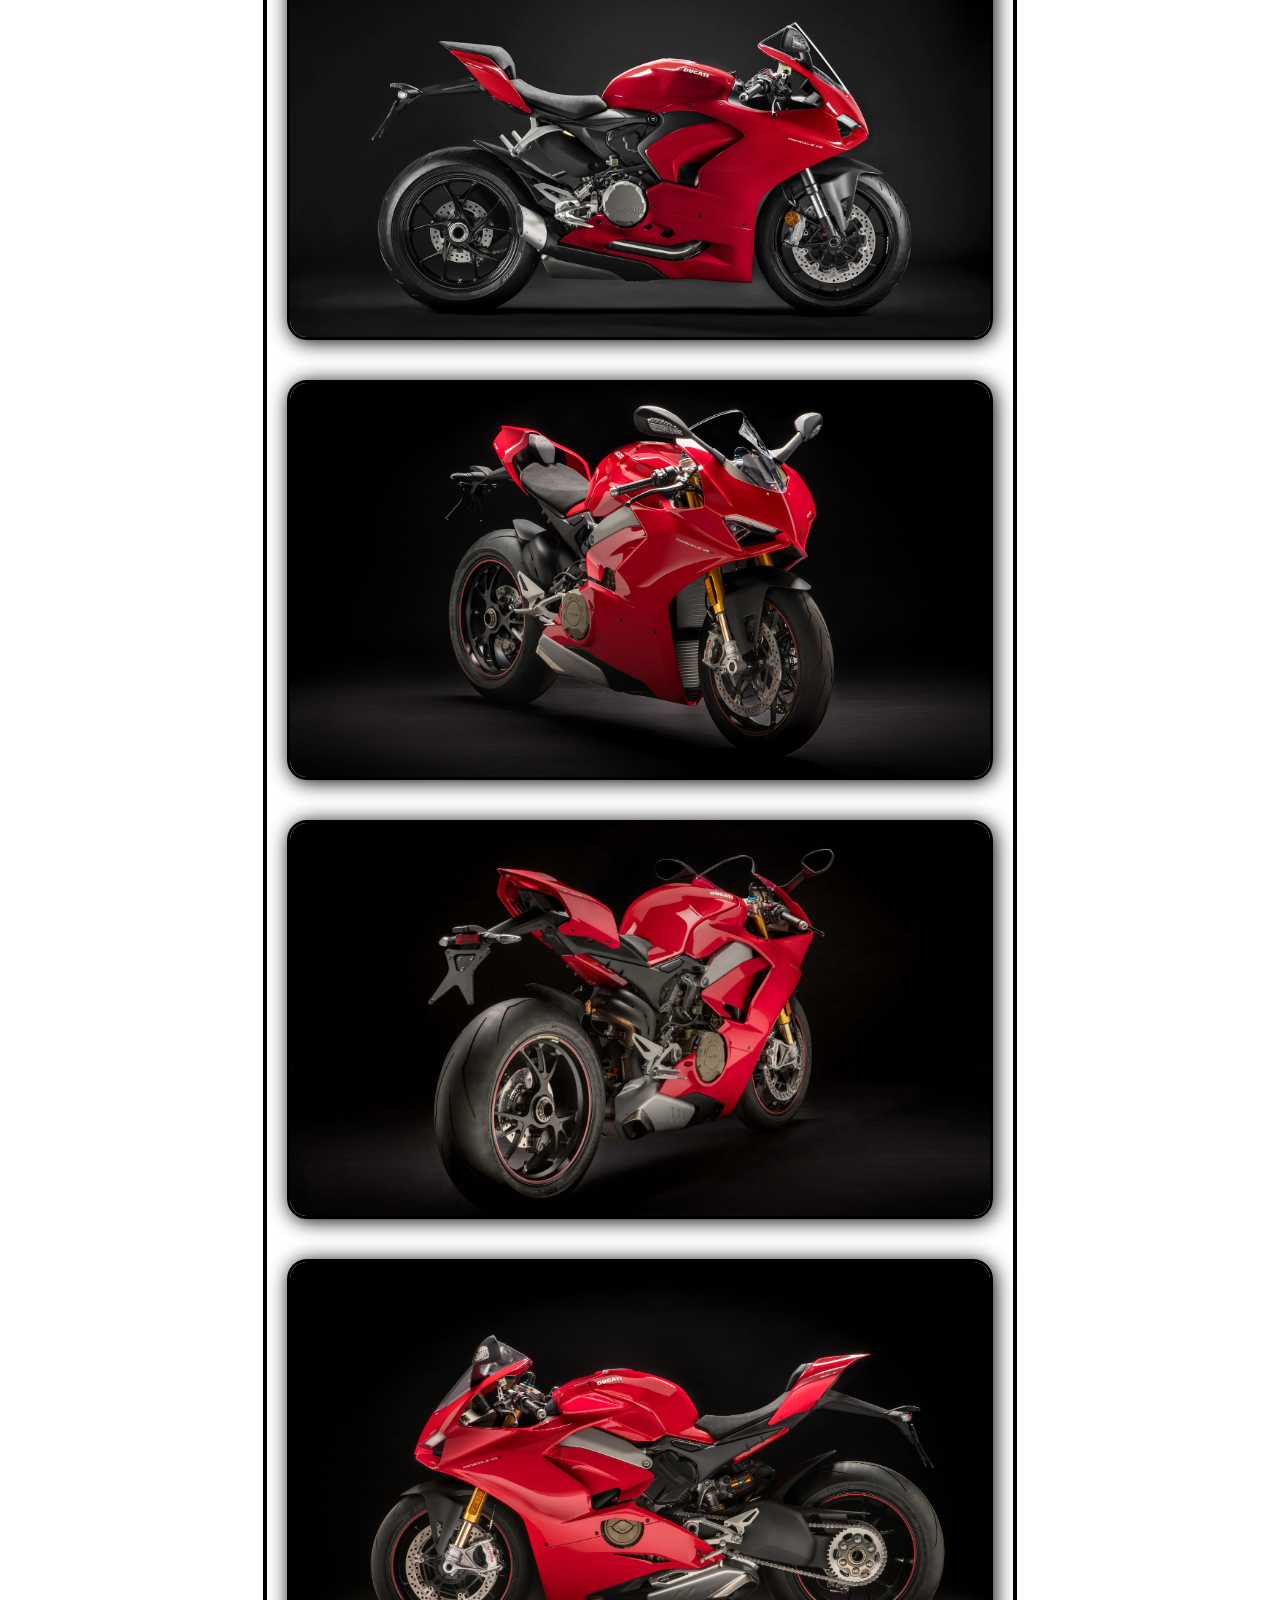
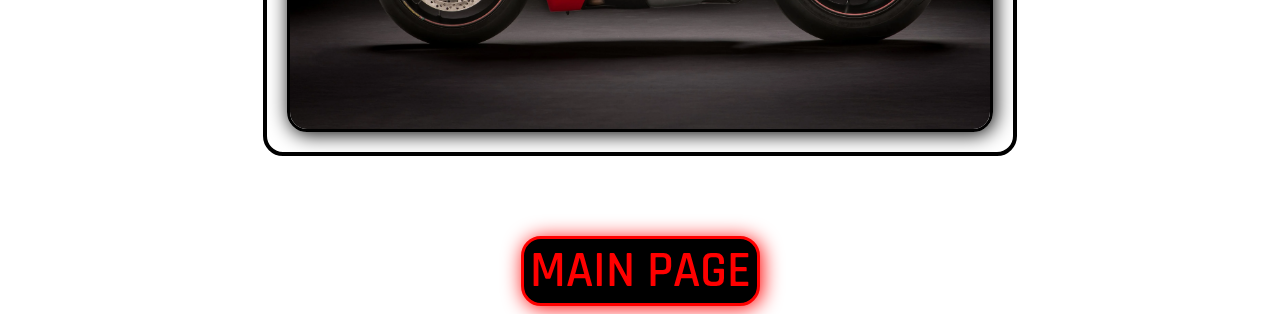
<file: V2.html>
<!DOCTYPE html>
<html lang="en">
<head>
     <meta charset="UTF-8">
    <link rel="icon" type="image/svg+xml" href="./imgs/title.png" />
    <link href="https://fonts.googleapis.com/css2?family=Rajdhani:wght@500;700&display=swap" rel="stylesheet">
    <link rel="stylesheet" href="style.css">
    <meta name="viewport" content="width=device-width, initial-scale=1.0">
    <title>paingale_v2</title>
</head>
<body style="background-image: url('./PAINGALE_V2/BACKGROUND.webp');background-size: 100%;">
    <div class="text" style="color: white; display: flex; flex-direction: column;">
        <h1 style="font-size: 36px;">Paingale v2</h1>
        <p style="font-size: 26px;">
        The Panigale’s nimble younger sibling, the V2 blends mid‑range power with superbike DNA.
        <br>
         Crafted for fun and accessibility, its 890 cc twin engine offers spirited performance with less intimidation.
         <br>
          Italian design cues echo its V4 sibling, while advanced rider tech keeps the experience safe and thrilling.
          <br>
           Ideal for track days and canyon carving, the Panigale V2 proves that less displacement doesn’t mean less delight.
        </p>
    </div>
    </div>
    <div class="text" style="color: white; display: flex; flex-direction: column;font-size: 26px;">
        <img src="./PAINGALE_V2/1.jpg" alt="paingale_v2" id="back2" width="800px" style="margin: 20px;">
        <p>
            <mark>Engine: </mark>  890 cc 90° twin, variable timing
            <br><br>
            <mark>Power: </mark>~120 hp 
            <br><br>
            <mark>Torque: </mark> ~69 lb‑ft 
            <br><br>
             <mark>Wet weight:</mark> ~395 lb wet (base), 388 lb (V2 S)
            <br><br>
            <mark>Electronics: </mark>Cornering ABS, traction, wheelie, engine‑brake control; 5″ TFT; Quickshift 2.0  
            <br><br>
            <mark>Price: </mark>≈$15,995 (base), $18,995 (V2 S)  
        </p>
    </div>
    <div class="text2">
        <img src="./PAINGALE_V2/2.jpg" alt="paingale_v2" id="back3">
        <img src="./PAINGALE_V2/3.jpg" alt="paingale_v2" id="back3">
        <img src="./PAINGALE_V2/4.webp" alt="paingale_v2" id="back3">
        <img src="./PAINGALE_V2/5.webp" alt="paingale_v2" id="back3">
    </div>
    <div class="button"><a href="./index.html" style="margin: 6px ;">MAIN PAGE</a></div>
    
</body>
</html>
</file>
<file: style.css>
body{
    background-image: url('./imgs/1.jpg');background-size:100%;
    background-attachment: fixed;
    overscroll-behavior: none;
     font-family: 'Rajdhani', sans-serif;
     display: flex;
    justify-content: center;
    flex-direction: column;
    gap: 50px;
    align-items: center;
     
}
#back{ box-shadow: 2px 2px 20px red;
        border:3px solid red;
        border-radius: 20px ;
          }
#back2{border:5px solid black;
        box-shadow: 2px 2px 20px black;
        border-radius: 20px ;
          }
#back3{ box-shadow: 2px 2px 20px black;
        border:3px solid black;
        border-radius: 20px ;
        width: 700px;
        margin: 20px;
          }
#back:hover{ box-shadow: 2px 2px 20px rgb(28, 185, 17);
        border:3px solid rgb(28, 185, 17);
        border-radius: 20px ;
          }
.text {
    display: flex;
    flex-direction: row;
    justify-content:start;
    border-radius: 20px;
    border:black 4px solid;
    margin: 30px;
  backdrop-filter: blur(5px); 
  }
  .text2 {
   
    border-radius: 20px;
    border:black 4px solid;
    margin: 30px;
      backdrop-filter: blur(5px); 
      display: flex;
    flex-direction: column;
    justify-content: center;

}
.button{
    border-radius: 20px;
    background-color: black;
    box-shadow: 2px 2px 20px red;
    border:red solid 3px ;
    color:red;
}
a{
    text-decoration: none;
    color: red;
    font-size: 50px;
    font-weight: 600;
}
.button:hover{
    box-shadow: 2px 2px 20px rgb(28, 185, 17);
    border: rgb(28, 185, 17) solid 3px ;
}
a:hover{
    color: rgb(28, 185, 17);
}
</file>
